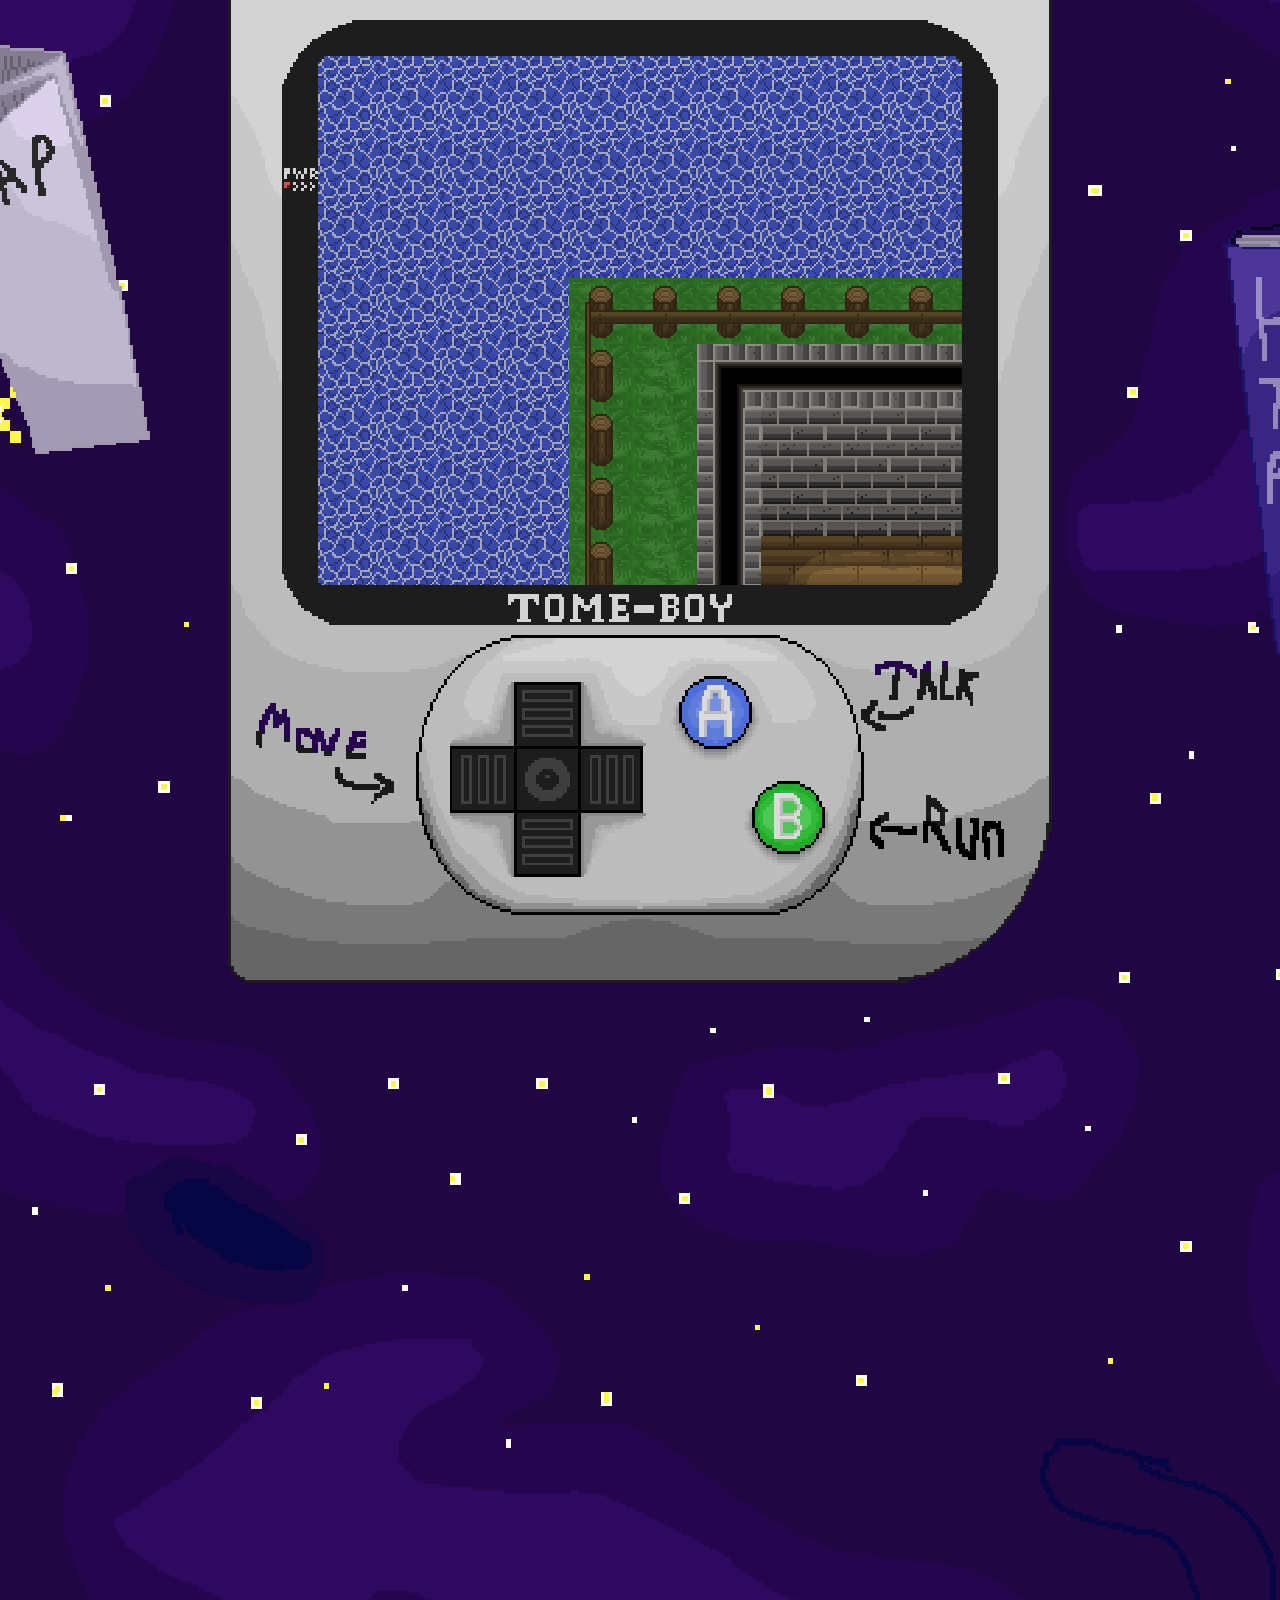
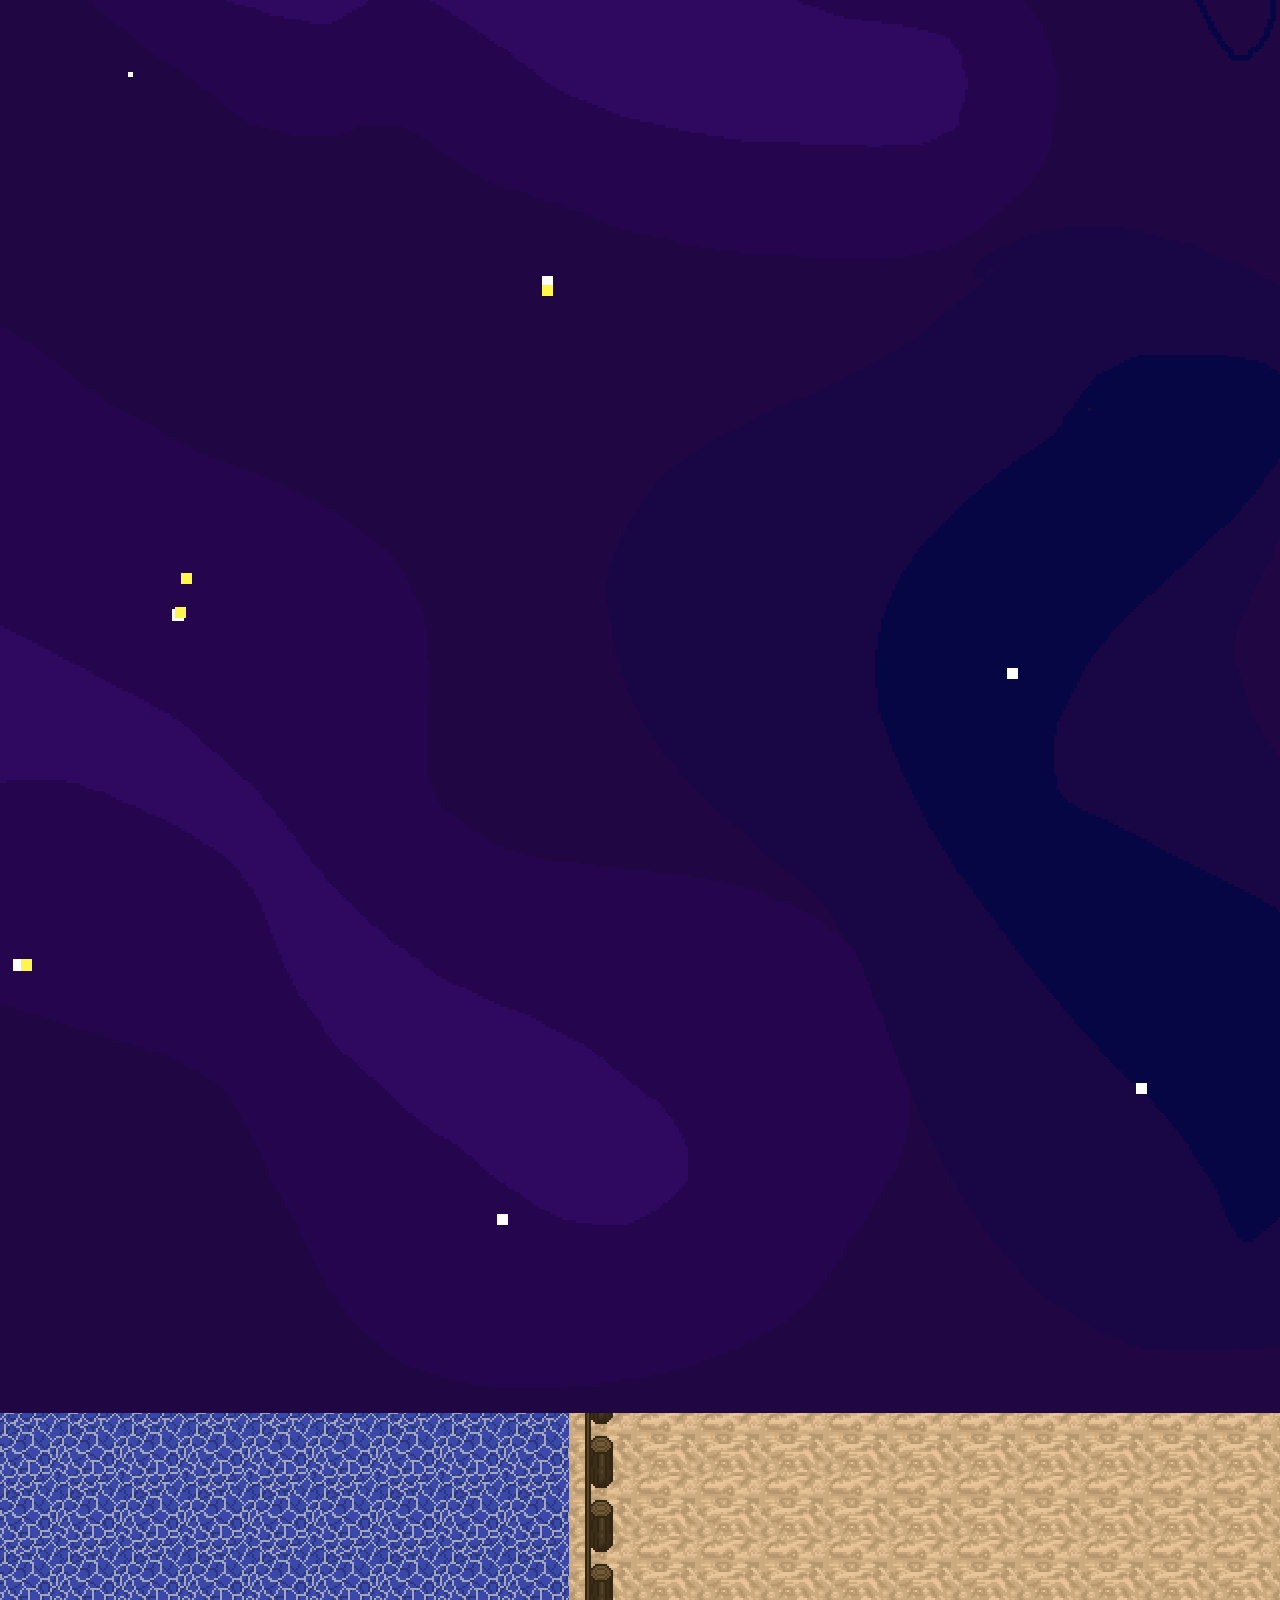
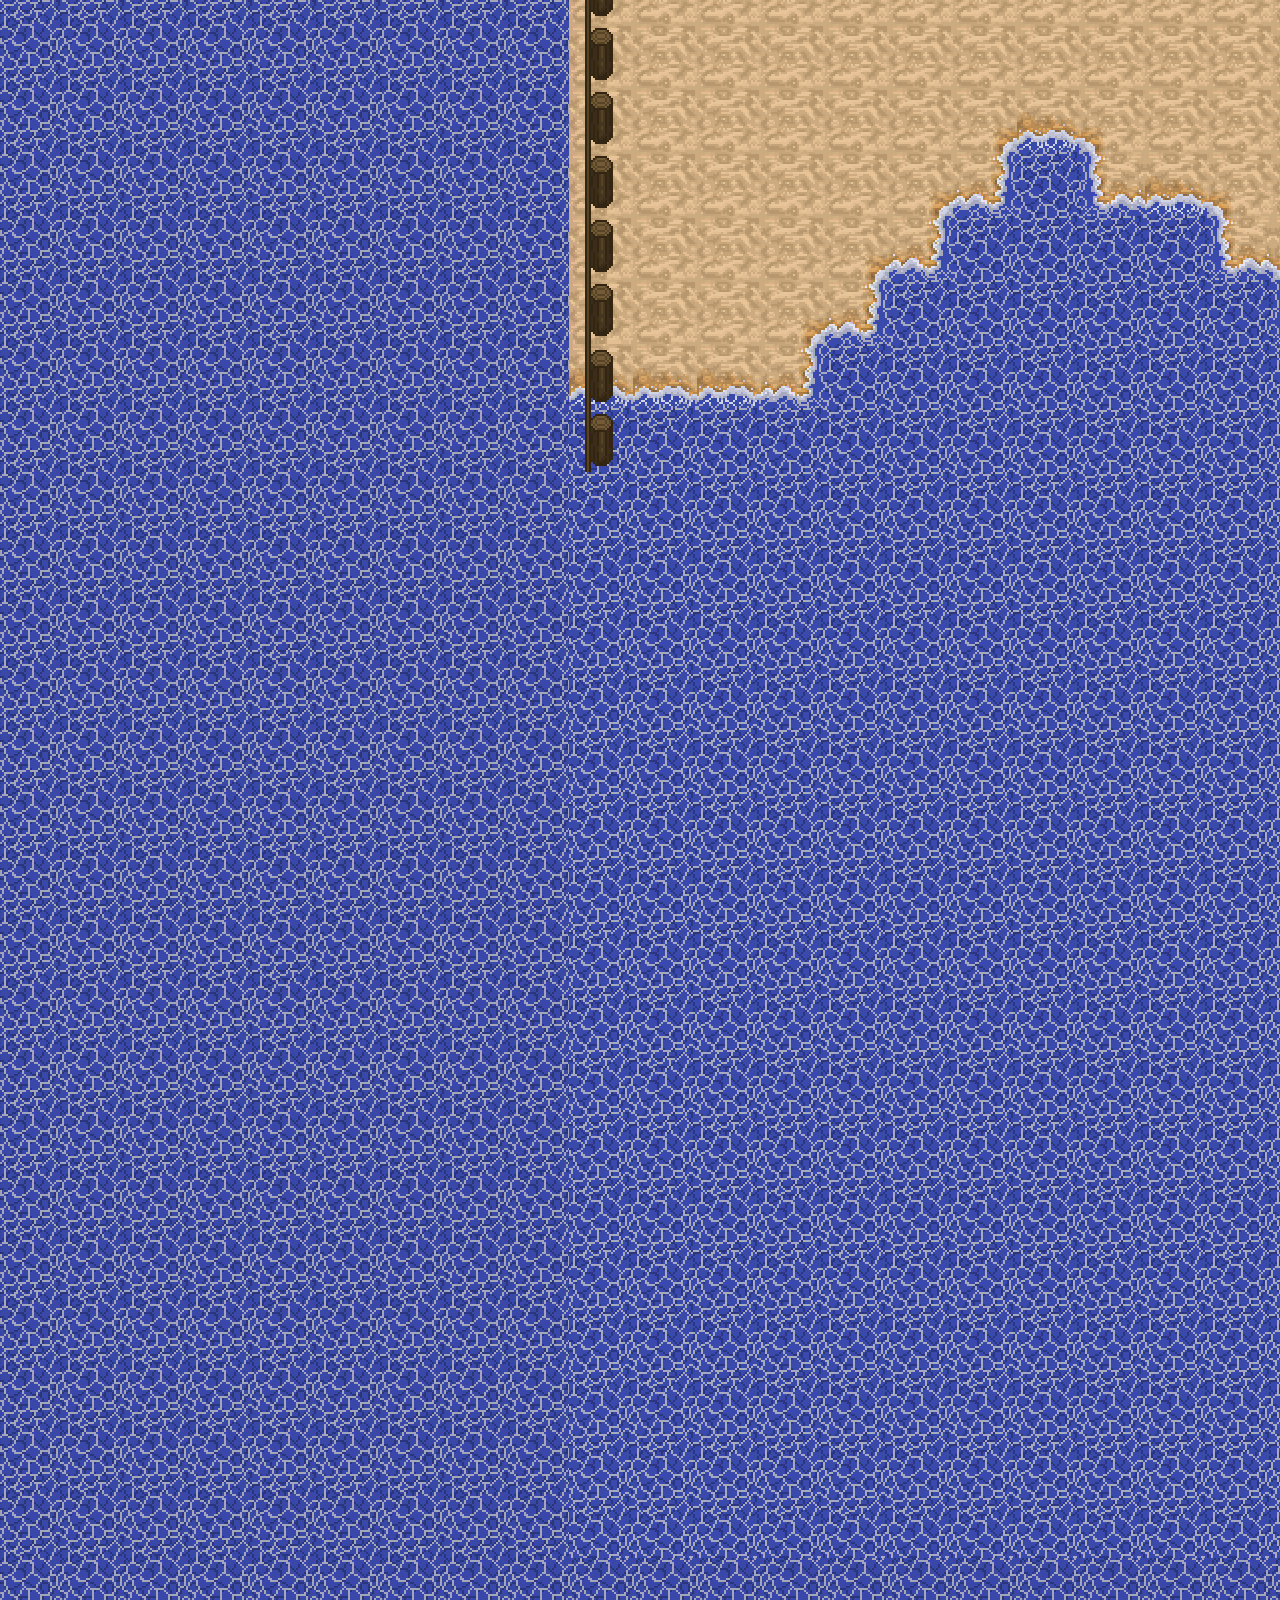
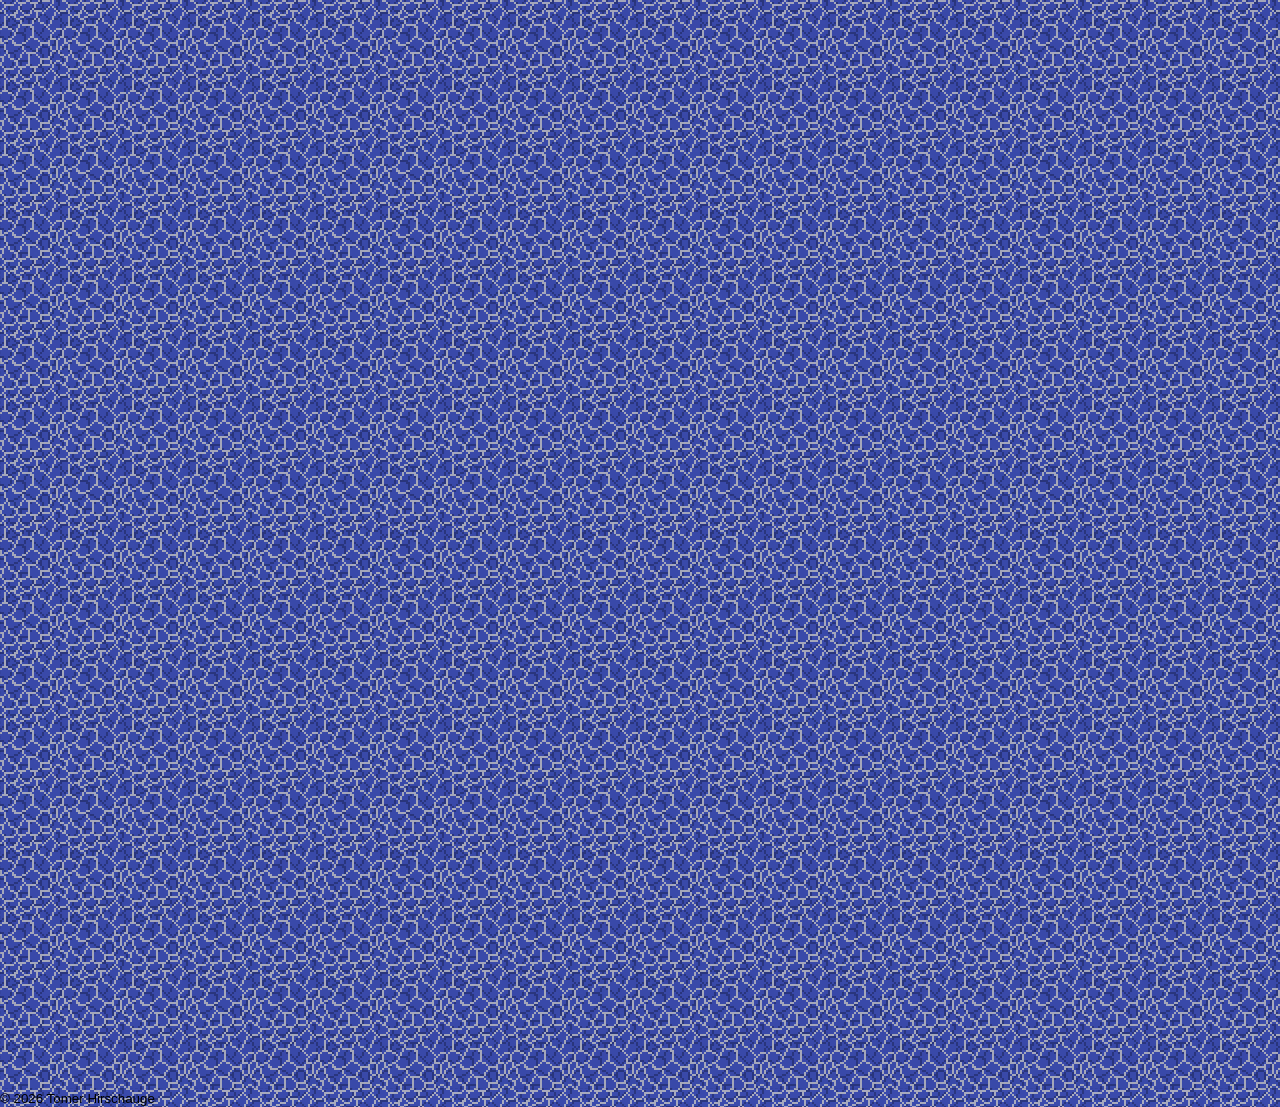
<file: index.html>
<!DOCTYPE html>
<html lang="en">
<head>
  <meta charset="UTF-8">
  <meta name="viewport" content="width=device-width, initial-scale=1.0">
  <title>Basic Website</title>

  <meta name="description" content="A short description of your page goes here.">

  <link rel="stylesheet" href="styles.css">

  <!-- Optional: paste a Google Fonts stylesheet URL here to change the dialogue font.
       Leave href empty to disable. -->
  <link id="dialogue-font-link" rel="stylesheet" href="https://fonts.googleapis.com/css2?family=Micro+5&display=swap">

  <style>
    :focus-visible { outline: 2px solid currentColor; outline-offset: 2px; }
    @media (prefers-reduced-motion: reduce) {
      *, *::before, *::after { animation-duration: 0.01ms !important; transition-duration: 0.01ms !important; }
    }
  </style>
  <script>
    (function () {
      const MOBILE_VIEWPORT_WIDTH_MAX = 850;
      if (window.innerWidth <= MOBILE_VIEWPORT_WIDTH_MAX) {
        window.location.replace('playground.html');
      }
    })();
  </script>
</head>
<body>
  <div id="zoom-root"> 

    <header>
      <h1 class="title">Tomer's Website</h1>
    </header>

    <nav aria-label="Primary">
      <ul>
        <li><a href="#" aria-current="page">Home</a></li>
      </ul>
    </nav>

    <main id="main-content">
      <div class="underline" aria-hidden="true"></div>
      <p>Your content goes here.</p>

      <div id="arena" class="arena" aria-label="Play area">

        <!--
          ================================================================
            HOW TO ADD / CONFIGURE AN NPC
          ================================================================

          Copy one of the <div class="game-square"> blocks below and change
          its data-* attributes. Every setting lives right here — you never
          need to touch script.js to add a new NPC.

          REQUIRED
          ─────────────────────────────────────────────────────────────────
          id                    Unique ID for this NPC. Keep it short.

          POSITION
          ─────────────────────────────────────────────────────────────────
          data-x                Starting left position inside the arena (px).
          data-y                Starting top  position inside the arena (px).

          SPRITES
          ─────────────────────────────────────────────────────────────────
          data-idle-1           Path to idle frame 1  (relative to index.html)
          data-idle-2           Path to idle frame 2
          data-walk-1           Path to walk frame 1
          data-walk-2           Path to walk frame 2

          MOVEMENT
          ─────────────────────────────────────────────────────────────────
          data-can-move         "true"  → NPC wanders randomly around the arena.
                                "false" → NPC stands still (use for signs,
                                          items, or fixed characters).
          data-can-clip-walls   "true"  → NPC ignores wall hitbox collision and
                                          can be placed inside blocked tiles.
                                "false" → normal wall collision behavior.

          DIALOGUE
          ─────────────────────────────────────────────────────────────────
          data-dialogue-mode    "sequence" → lines play in order, then loop.
                                "random"   → a random line is picked each time.

          data-dialogue         All dialogue lines written as ONE attribute.
                                Separate individual lines with  ||

          INTERACTION MODE
          ─────────────────────────────────────────────────────────────────
          data-interaction-type "dialogue" (default) → shows dialogue box.
                                "button"             → runs a variable action.

          BUTTON ACTION (for data-interaction-type="button")
          ─────────────────────────────────────────────────────────────────
          data-action-target    Variable path on window, e.g. isNight
                                or gameState.speedMultiplier.
          data-action-mode      "toggle" (default), "set", or "add".
          data-action-value     Value used by "set" and "add".
                                Parsed as boolean/number/JSON/string.

          BUTTON SPRITES (for data-interaction-type="button")
          ─────────────────────────────────────────────────────────────────
          data-button-off-idle1..N  Frames shown when button is OFF.
          data-button-on-idle1..N   Frames shown when button is ON.
          data-button-on-when       Optional explicit ON value match.
                                    If omitted, ON is based on the target
                                    value's truthiness.

          data-text-box-type    "try"    → uses popup panel style (playground-like).
                                any other value / missing → normal floating dialogue.

          data-night-idle1..N   (optional) night idle animation frames.
                                Example: data-night-idle1, data-night-idle2, etc.
                                Frames are read in number order.
                                Legacy fallback still supported: data-night-idle.
          data-night-dialogue   (optional) dialogue used when isNight=true.
          data-night-dialogue-mode (optional) "sequence" or "random" for night dialogue.

                                Special tokens you can use inside any line:
                                  /n
                                    → line break (new line in the dialogue box)

                                  {link:Label|URL}
                                    → a clickable hyperlink. Opens in a new tab.
                                    Example: {link:My Portfolio|https://mysite.com}

                                  {img:path/to/image.png}
                                    → places an image to the RIGHT of the text.
                                    The dialogue box grows to fit it.
                                    Tweak --dialogueImageSize in styles.css to
                                    change how large the image appears.
                                    Example: {img:Assets/preview.png}

                                  {size_change:24}
                                    → put this at the START of a dialogue line
                                    to set that line's text size in px.
                                    Example: {size_change:28} Big text line

          FULL EXAMPLE
          ─────────────────────────────────────────────────────────────────
          <div class="game-square" id="guide"
              data-x="500"  data-y="400"
              data-idle-1="Assets/GuideIdle1.png"
              data-idle-2="Assets/GuideIdle2.png"
              data-walk-1="Assets/GuideWalk1.png"
              data-walk-2="Assets/GuideWalk2.png"
              data-can-move="true"
              data-dialogue-mode="sequence"
              data-dialogue="Hello traveller! | Check out my work! {img:Assets/preview.png} | See you around! /n Come back soon.">
          </div>
          ================================================================
        -->
        <img src="Assets/Maps/Tomer'sWebsiteFinalWorld2.png" class="world-map" alt="">
        <img id="world-hitbox" src="Assets/Maps/Tomer'sWebsiteFinalHitbox.png" style="position:absolute; left:-9999px; top:-9999px; width:1px; height:1px; opacity:0; pointer-events:none;" alt="">
        
        <canvas id="hitbox-canvas" style="display:none;"></canvas>
        <div id="CoopArea"
          data-x="2170"
          data-y="2840"
          data-width="290"
          data-height="200"
          style="position:absolute; left:2170px; top:2840px; width:285px; height:192px; border:2px dashed rgba(255,255,255,0.45); background:rgba(255,255,255,0.08); pointer-events:none;"
          aria-hidden="true"></div>
        <!-- NPC 1 — Housing NPC 1 -->
        <div class="game-square" id="square1"
          data-x="1463" data-y="1228"
            data-idle-1="Assets/NPC/WebsiteNPC2Idle1.png"
            data-idle-2="Assets/NPC/WebsiteNPC2Idle2.png"
            data-walk-1="Assets/NPC/WebsiteNPC2Walk1.png"
            data-walk-2="Assets/NPC/WebsiteNPC2Walk2.png"
            data-can-move="true"
            data-dialogue-mode="sequence"
            data-dialogue="Hello — this is Square 1. || I mean this is NPC 1 || Or was it NPC 2 or 3? || I wish I had a name like that /n Ghost guy. || Maybe I should just name myself. || You know what, my name's actually the Ghost of NPC Housing! || ... || No that doesn't sound right.">
        </div>

        <!-- NPC 2 — Mini Game NPC -->
        <div class="game-square" id="square2"
          data-x="2138" data-y="520"
            data-idle-1="Assets/WebsiteNPC1Idle1.png"
            data-idle-2="Assets/WebsiteNPC1Idle2.png"
            data-walk-1="Assets/WebsiteNPC1Walk1.png"
            data-walk-2="Assets/WebsiteNPC1Walk2.png"
            data-can-move="true"
            data-dialogue-mode="sequence"
            data-dialogue="Oh, hey. Welcome to the world. || Sorry there isn't really much to do yet. || What are you looking at me like that for? || It's not like I can just make things for /n for you to do. || ... || Fine you really want something to do? || Then here you go. {link:Click here|https://www.google.com/fbx?fbx=snake_arcade} || Knock yourself out, It's not like /n your gonna beat my score of 3 anyway.">
        </div>

        <!-- NPC 3 — Beach NPC with stolen images-->
        <div class="game-square" id="square3"
          data-x="3970" data-y="2790"
            data-idle-1="Assets/NPC/WebsiteNPC3Idle1.png"
            data-idle-2="Assets/NPC/WebsiteNPC3Idle2.png"
            data-walk-1="Assets/NPC/WebsiteNPC3Walk1.png"
            data-walk-2="Assets/NPC/WebsiteNPC3Walk2.png"
            data-can-move="true"
            data-dialogue-mode="sequence"
            data-dialogue="Hey look at this weird image I found in the files. {img:Assets/ButtonLayout.png|120} || Weird, right? || Oh and I found another one... /n just let me grab it... || Look at that I wonder what it is. {img:Assets/Mobile/MobileNPCIdle1.png|120}|| Anyway that's all I got. /n Now scram.">
        </div>

        <!-- NPC 4 — Screaming NPC -->
        <div class="game-square" id="square4"
          data-x="940" data-y="1282"
            data-idle-1="Assets/WebsiteNPC1Idle1.png"
            data-idle-2="Assets/WebsiteNPC1Idle2.png"
            data-walk-1="Assets/WebsiteNPC1Walk1.png"
            data-walk-2="Assets/WebsiteNPC1Walk2.png"
            data-can-move="true"
            data-dialogue-mode="random"
            data-dialogue="{size_change:40}AAAAAAAAAAAGHHHHHHHHH!!!!!! || {size_change:50}AAAAAAAAAAAAHHHHHHH!!!!!!!/n!!!!!!!! || Aaaah. || {size_change:40}AAAAAAAAAAAAAAAAHHHHHHHHHHH!!!!!!!!!!!!!!!! || {size_change:10}I think theres a secret in the west /n building.">
        </div>

        <!-- NPC 5 — Website Guide -->
        <div class="game-square" id="square6"
          data-x="2820" data-y="1890"
            data-idle-1="Assets/WebsiteNPC1Idle1.png"
            data-idle-2="Assets/WebsiteNPC1Idle2.png"
            data-walk-1="Assets/WebsiteNPC1Walk1.png"
            data-walk-2="Assets/WebsiteNPC1Walk2.png"
            data-can-move="false"
            data-dialogue-mode="sequence"
            data-dialogue="{size_change:40}Hello website user, /n I am the guide. || This website has been designed to showcase /n various design works. || If you go down you can exit my /n house and explore the world. || Oh, you want directions? || Well to the west is the ominous unused building, /n east has the project halls were all /n past projects live, /n South has the beach, and /n North has nothing. || Oh also while your out, would you mind gathering my chickens. /n They seem to have broken free. || Just dragging them to their pen should do. ||Ok, see ya."
            data-conditional-dialogue-1="ChickensInCoop >= 5 && ChickensInCoop <= 10 && !ChickenQuestCompleted| Hey good job collecting those chickens.|| You already gotten {ChickensInCoop} of them. /n You've only got a couple more || Oh, you want directions? || Well to the west is the ominous unused building, /n east has the project halls were all /n past projects live, /n South has the beach, and /n North has nothing."
            data-conditional-dialogue-2="ChickensInCoop >= 10 && ChickensInCoop <= 15 && !ChickenQuestCompleted| Wow! /n You're almost their! || You've already got {ChickensInCoop} out of 15 chickens!. /n Keep it up! || Oh, you want directions? || Well to the west is the ominous unused building, /n east has the project halls were all /n past projects live, /n South has the beach, and /n North has nothing."
            data-conditional-dialogue-3="ChickensInCoop == 15 && ChickenQuestCompleted| You did it!/n You collected all the chickens! || Thank god, I was worried they were going to eat my seeds. || Oh right the reward... /n /n uhm... || I know! /n [Guide gave player Chicken Shaped Trophy] || There you go, /n you've officially beaten the main quest! || Oh you want to see the trophy? /n uhhhh... /n you already are seeing it. /n It's just... || Small. || Okay Bye! || [You'll be able to get a real award later in development]"
            >
          </div>
        <!-- NPC 6 — The Mobile Chicken -->
        <div class="game-square" id="square7"
          data-x="3920" data-y="3390"
            data-size="50, 50"
            data-idle-1="Assets/Mobile/MobileChicken.png"
            data-idle-2="Assets/Mobile/MobileChicken.png"
            data-walk-1="Assets/Mobile/MobileChicken.png"
            data-walk-2="Assets/Mobile/MobileChicken.png"
            data-night-idle1="Assets/Mobile/MobileChicken.png"
            data-night-dialogue="Bawk... || ZzZzZzZzzZz"
            data-can-move="true"
            data-dialogue-mode="sequence"
            data-dialogue="{size_change:40}BAAAKAAWWW!!!!! || I Don't Think I'm Meant /n To Be Here || Im Scared || Please Just Take Me Back to the Mobile Version || I feel out of place || Bakaw... ||BAAAAWWWWWKKKKKKK!!!!!!! /n chirp chirp /n BAAAAAAAAKKKKKKAAAAAAAWWWWWW!!!!!!!">
        </div>

        <!-- NPC 7 — Ghost of Project Past -->
        <div class="game-square" id="square8"
          data-x="4529" data-y="1817"
          data-idle-1="Assets/NPC/WebsiteGhostIdle1.png"
          data-idle-2="Assets/NPC/WebsiteGhostIdle2.png"
          data-walk-1="Assets/NPC/WebsiteGhostWalk1.png"
          data-walk-2="Assets/NPC/WebsiteGhostWalk2.png"
          data-can-move="true"
          data-dialogue-mode="sequence"
          data-dialogue="{size_change:38}It is I, the ghost of /n Projects Past! ||{size_change:40} Welcome to my halls! || {size_change:30}Do you want to see some past projects? || {size_change:40}Well Here You Go! || Look around my halls to find avatars and /n infromative books on every past Project /n documented by me!|| And that is all for now! || Yes that is it. /n There isn't really many past projects which are /n published online, but there will be! || I hope, I mean I built this massive hall /n for something to be in it. || Anyways, the Ghost of Projects Past /n Must away! || Farewell, Website User!!! || ... || Pretend I just disappeared!">
      </div>
      <!-- NPC 8 — Horse Empire Avatar -->
       <div class="game-square" id="square9"
         data-x="4180" data-y="1790"
          data-idle-1="Assets/NPC/HorseEmpire/WebsiteNPCHorseIdle1.png"
          data-idle-2="Assets/NPC/HorseEmpire/WebsiteNPCHorseIdle2.png"
          data-walk-1="Assets/NPC/HorseEmpire/WebsiteNPCHorseWalk1.png"
          data-walk-2="Assets/NPC/HorseEmpire/WebsiteNPCHorseWalk2.png"
          data-can-move="true"
          data-dialogue-mode="sequence"
          data-dialogue="Wait, don't shoot I've got my ID! || Oh, your not horse security || Sorry, i'm just getting ready to enter the Horse Empire track. || Where is the Horse Empire track? || Well it's right {link:Here|https://groganisntreal.itch.io/horse-empire}. /n It's the 77th most prestigous /n horse race track with a very strict /n entry policy. Which makes sense after /n all the alien invasions, genetic horse mutations, and /n Gateways to Hell. {img:Assets/NPC/HorseEmpire/HorseEmpirePreview.png|240} || What do you mean I'm Mutated? /n My tongue? || I'll let you know I have a very normal /n Horse Tongue, that isn't mutated at all. || ... || Please don't tell anyone. || {link:Horse Empire, Available Now |https://groganisntreal.itch.io/horse-empire} {img:Assets/NPC/HorseEmpire/HorseEmpirePreview.png|240}">
      </div>
      <!-- NPC 9 — Horse Empire Podium Book -->
       <div class="game-square" id="square10"
         data-x="4363" data-y="1684"
          data-idle-1="Assets/NPC/HorseEmpire/WebsiteNPCPodiumBook.png"
          data-idle-2="Assets/NPC/HorseEmpire/WebsiteNPCPodiumBook.png"
          data-walk-1="Assets/NPC/HorseEmpire/WebsiteNPCPodiumBook.png"
          data-walk-2="Assets/NPC/HorseEmpire/WebsiteNPCPodiumBook.png"
          data-can-move="false"
          data-text-box-type="try"
          data-dialogue-mode="sequence"
          data-dialogue="-= Horse Empire =- /n A game created by a group of VUW students /n in Game203. /n Was submitted to Mini 205 : Horse, /n where it placed 77th overall. || Tomer's contribution to the game /n was limited to the programming which /n was rather difficult due to being made /n within the first week of using Godot. || The Game was made in just /n three days. /n /n [The Rest of the Text is Irrelevant] {link:Horse Empire, Available Now |https://groganisntreal.itch.io/horse-empire} {img:Assets/NPC/HorseEmpire/HorseEmpirePreview.png|320}">
      </div>
      <!-- NPC 10 — Burger Wallpaper Avatar -->
      <div class="game-square" id="square11"
          data-x="4717" data-y="1896"
          data-idle-1="Assets/NPC/HorseEmpire/WebsiteNPCHorseIdle1.png"
          data-idle-2="Assets/NPC/HorseEmpire/WebsiteNPCHorseIdle2.png"
          data-walk-1="Assets/NPC/HorseEmpire/WebsiteNPCHorseWalk1.png"
          data-walk-2="Assets/NPC/HorseEmpire/WebsiteNPCHorseWalk2.png"
          data-can-move="true"
          data-dialogue-mode="sequence"
          data-dialogue="Hey, it's me Burger Steve. || I've got tall burgers, vegan burgers, unstable burgers. || Click {link:Here |https://25-dsdn142.github.io/parametric-patterns-Tomer2007/} to view some of the burgers I sell. || I'm Burger Steve.">
      </div>
      <!-- NPC 11 — Burger Wallpaper Podium Book -->
      <div class="game-square" id="square12"
          data-x="4550" data-y="1684"
          data-idle-1="Assets/NPC/HorseEmpire/WebsiteNPCPodiumBook.png"
          data-idle-2="Assets/NPC/HorseEmpire/WebsiteNPCPodiumBook.png"
          data-walk-1="Assets/NPC/HorseEmpire/WebsiteNPCPodiumBook.png"
          data-walk-2="Assets/NPC/HorseEmpire/WebsiteNPCPodiumBook.png"
          data-can-move="false"
          data-text-box-type="try"
          data-dialogue-mode="sequence"
          data-dialogue="-= Burger Wallpaper =- /n A wallpaper made in 2025 for a /n University Course. /n It uses randomly generated variables to make /n a pattern of unique burgers. /n In the code it even has different burger /n modes and settings. || Unfortunately, there isn't any buttons on / the site to change the burger generator. /n So all you can do is refresh the page /n for a new burger pattern. || Click {link:Here |https://25-dsdn142.github.io/parametric-patterns-Tomer2007/} to view the wallpaper. || 'I'm Burger Steve.'">
      </div>
      <!-- NPC 12 — Puppet Fighterz Podium Book -->
      <div class="game-square" id="square13"
          data-x="4550" data-y="1384"
          data-idle-1="Assets/NPC/HorseEmpire/WebsiteNPCPodiumBook.png"
          data-idle-2="Assets/NPC/HorseEmpire/WebsiteNPCPodiumBook.png"
          data-walk-1="Assets/NPC/HorseEmpire/WebsiteNPCPodiumBook.png"
          data-walk-2="Assets/NPC/HorseEmpire/WebsiteNPCPodiumBook.png"
          data-can-move="false"
          data-text-box-type="try"
          data-dialogue-mode="sequence"
          data-dialogue="-=-= Puppet Fighterz =-=- /n Is a browser based fighting game /n which uses the webcam to make a fighting game. || By holding your hand infront of the camera /n It will create a Puppet. /n These puppets will be created for each hand. /n Originally they were just meant to be little /n controlable puppets, but they got mad at each other /n and now fight endlessly. || The game includes features like blocking /n (Punching the opponents hand, or /n lowering arms for a block) /n Punching (Punching opponents in the head to /n deal damage) /n and launching Spirit Balls /n (By tapping you pinky and thumb /n together you can start charging a spirit ball, /n releasing it shoots the ball directly at /n the opponents face, where it can /n be blocked by punching). || The game was made for a uni assignment, /n so is no longer being supported, /n despite being in a quite buggy state. || Test it out {link:Here |https://25-dsdn142.github.io/react-Tomer2007/}. [Link currently not working :[ ]">
      </div>

    <!-- NPC 13 — ABOUT ME button -->
      <div class="game-square" id="square14"
        data-x="2570" data-y="1990"
            data-size="140, 80"
            data-idle-1="Assets/WebsiteAboutButton.png"
            data-idle-2="Assets/WebsiteAboutButton.png"
            data-walk-1="Assets/WebsiteAboutButton.png"
            data-walk-2="Assets/WebsiteAboutButton.png"
            data-can-move="false"
            data-text-box-type="try"
            data-dialogue-mode="sequence"
            data-dialogue="{size_change:80}ABOUT ME|| {size_change:40}I am a second year game design student at VUW. Having spent many years doing game design and learning a variety of engines and coding languages. || {size_change:40}As for professional experience I'm yet to get any, other than my experience in my degree. However, I am eagerly seeking an internship job at one of the Game Development studios in Wellington. || {size_change:40}You can check out past design projects in the HALL OF PROJECTS PAST to the east of this house. || Also I think you should really help with those chickens.">
        </div>
        <!-- NPC 14 — CONTACT button -->
        <div class="game-square" id="square15"
          data-x="3040" data-y="1990"
            data-size="160, 80"
            data-idle-1="Assets/WebsiteContactButton.png"
            data-idle-2="Assets/WebsiteContactButton.png"
            data-walk-1="Assets/WebsiteContactButton.png"
            data-walk-2="Assets/WebsiteContactButton.png"
            data-can-move="false"
            data-text-box-type="try"
            data-dialogue-mode="sequence"
            data-dialogue="{size_change:80}CONTACTS|| {size_change:40}Email: thirschauge@gmail.com /n Phone: [Redacted] /n Address: [Redacted] /n IP: 20 /n Itch.io Account: Tomer2007 /n Tomer: Tomer">
        </div>
         <!-- NPC 15 — NEWS button -->
        <div class="game-square" id="square17"
          data-x="2785" data-y="2140"
            data-size="150, 80" 
            data-idle-1="Assets/WebsiteNewsButton.png"
            data-idle-2="Assets/WebsiteNewsButton.png"
            data-walk-1="Assets/WebsiteNewsButton.png"
            data-walk-2="Assets/WebsiteNewsButton.png"
            data-can-move="false"
            data-text-box-type="try"
            data-dialogue-mode="sequence"
            data-dialogue="{size_change:80}NEWSLETTER|| {size_change:40} March 2026: I made a website to show what I'm working on.">
        </div>

         <!-- NPC 16 — LIGHT MODE SWITCH -->
          <div class="game-square" id="square16"
            data-x="3300" data-y="1950"
            data-idle-1="Assets/WebsiteLightModeSwitch.png"
            data-idle-2="Assets/WebsiteLightModeSwitch.png"
            data-walk-1="Assets/WebsiteLightModeSwitch.png"
            data-walk-2="Assets/WebsiteLightModeSwitch.png"
            data-can-move="false"
            data-interaction-type="button"
            data-action-target="isNight"
            data-action-mode="toggle"
            data-button-off-idle1="Assets/Nighttime/WebsiteLightModeSwitch.png"
            data-button-on-idle1="Assets/Nighttime/WebsiteDarkModeSwitch.png">
          </div>
           <!-- NPC 17 — MOVEMENT REDUCTION SWITCH -->
          <div class="game-square" id="square18"
            data-x="3400" data-y="1890"
            data-size="152, 152" 
            data-idle-1="Assets/WebsiteLightModeSwitch.png"
            data-idle-2="Assets/WebsiteLightModeSwitch.png"
            data-walk-1="Assets/WebsiteLightModeSwitch.png"
            data-walk-2="Assets/WebsiteLightModeSwitch.png"
            data-can-move="false"
            data-interaction-type="button"
            data-action-target="MovementReduction"
            data-action-mode="toggle"
            data-button-off-idle1="Assets/WebsiteMoveReducedFalse.png"
            data-button-on-idle1="Assets/WebsiteMoveReducedTrue.png">
          </div>
           <!-- NPC 18 — MUSIC PAUSE button -->
          <div class="game-square" id="square19"
            data-x="2200" data-y="2070"
            data-size="80, 80" 
            data-idle-1="Assets/WebsiteLightModeSwitch.png"
            data-idle-2="Assets/WebsiteLightModeSwitch.png"
            data-walk-1="Assets/WebsiteLightModeSwitch.png"
            data-walk-2="Assets/WebsiteLightModeSwitch.png"
            data-can-move="false"
            data-interaction-type="button"
            data-action-target="musicPaused"
            data-action-mode="toggle"
            data-button-off-idle1="Assets/Music/WebsiteMusicPause.png"
            data-button-on-idle1="Assets/Music/WebsiteMusicPlay.png">
          </div>
           <!-- NPC 19 — MUSIC SKIP button -->
          <div class="game-square" id="square20"
            data-x="2300" data-y="2070"
            data-size="80, 80" 
            data-idle-1="Assets/WebsiteLightModeSwitch.png"
            data-idle-2="Assets/WebsiteLightModeSwitch.png"
            data-walk-1="Assets/WebsiteLightModeSwitch.png"
            data-walk-2="Assets/WebsiteLightModeSwitch.png"
            data-can-move="false"
            data-interaction-type="button"
            data-action-target="musicSkipRequested"
            data-action-mode="toggle"
            data-button-off-idle1="Assets/Music/WebsiteMusicSkip.png"
            data-button-on-idle1="Assets/Music/WebsiteMusicSkip.png">
          </div>
           <!-- NPC 20 — JUKEBOX -->
          <div class="game-square" id="square21"
          data-size="100,100"
          data-x="2250" data-y="1930"
          data-idle-1="Assets/Music/WebsiteJukeboxOn1.png"
          data-idle-2="Assets/Music/WebsiteJukeboxOn2.png"
          data-can-move="false"
          data-interaction-type="button"
          data-action-target="musicPaused"
          data-action-mode="toggle"
          data-button-off-idle1="Assets/Music/WebsiteJukeboxOn1.png"
          data-button-off-idle2="Assets/Music/WebsiteJukeboxOn2.png"
          data-button-on-idle1="Assets/Music/WebsiteJukeboxOff.png">
        </div>
         <!-- NPC 21 — Painting 1 -->
        <div class="game-square" id="square22"
          data-x="3650" data-y="206"
          data-size="110, 110"
          data-idle-1="Assets/Mobile/MobileGhost1.png"
          data-idle-2="Assets/Mobile/MobileGhost1.png"
          data-walk-1="Assets/NPC/HorseEmpire/WebsiteNPCHorseWalk1.png"
          data-walk-2="Assets/NPC/HorseEmpire/WebsiteNPCHorseWalk2.png"
          data-can-move="false"
          data-can-clip-walls="true"
          data-dialogue-mode="sequence"
          data-dialogue="- Low Bit Ghost : 2026">
      </div>
      <!-- NPC 22 — Painting 2 -->
       <div class="game-square" id="square23"
          data-x="3910" data-y="190"
          data-size="100, 100"
          data-idle-1="Assets/Maps/Tomer'sWebsiteTempWorld2.png"
          data-idle-2="Assets/Maps/Tomer'sWebsiteTempWorld2.png"
          data-walk-1="Assets/NPC/HorseEmpire/WebsiteNPCHorseWalk1.png"
          data-walk-2="Assets/NPC/HorseEmpire/WebsiteNPCHorseWalk2.png"
          data-can-move="false"
          data-can-clip-walls="true"
          data-dialogue-mode="sequence"
          data-dialogue="- Old Website Map : 2026">
      </div>

      <div class="game-square" id="square24"
          data-x="3620" data-y="320"
          data-size="80, 80"
          data-idle-1="Assets/NPC/PetMush.png"
          data-idle-2="Assets/NPC/PetMush.png"
          data-walk-1="Assets/NPC/PetMush.png"
          data-walk-2="Assets/NPC/PetMush.png"
          data-can-move="false"
          data-can-clip-walls="true"
          data-dialogue-mode="sequence"
          data-dialogue="Hello || My name's Mushy. || I'm here to look at some cool artwork, /n though it seems pretty empty. || Oh, if you want I can tell you where you /n can find someone who has tonnes of art. || Yay! If you go to {link:this Studio |https://tomer2007.github.io/Tomer2007-Familiar-MDDN242/} {img:Assets/NPC/FamiliarTextArt-Neutral.png|120} /n you should be able to find an artist! || He could do with some training though.">
      </div>

      <div class="game-square" id="square25"
          data-x="2520" data-y="1990"
          data-idle-1="Assets\NPC\HorseEmpire\recorderIdle.png"
          data-idle-2="Assets\NPC\HorseEmpire\recorderIdle2.png"
          data-walk-1="Assets\NPC\HorseEmpire\recorderMove.png"
          data-walk-2="Assets\NPC\HorseEmpire\recorderMove2.png"
          data-can-move="true"
          data-dialogue-mode="sequence"
          data-dialogue="Beep! Beep! Beeeep! || Oh hey I didn't see you there. || Wait why do you look like me? || But... without a hat. || I guess that makes you my clone then, /n because I have a hat and you don't. || Wait you think I'm the clone? /n No. That's impossible. || Okay how about this, /n we'll sing to see who's the original. || Let's see what you've got! /n Click {link:Here |https://tomer2007.github.io/MidiMashup/} to test your skills! || If you can beat my score of 250, I might even give you my hat!">
      </div>

        <!-- Player sprite — do not remove -->
        <img id="player" class="player-sprite" src="Assets/Tomer'sWebsitePlayerIdle1.png" alt="Player sprite">
      </div>
  </div>
    <!-- TomeBoy background frame — sits behind the button controls -->
  <div id="tomeboy-frame" class="tomeboy-frame" aria-hidden="true">
   <img src="Assets/TomeBoyFinalAnim1.png" class="tomeboy-sprite" data-anim-frame-1="Assets/TomeBoyFinalAnim1.png" data-anim-frame-2="Assets/TomeBoyFinalAnim2.png" alt="">
   </div>
   <button id="MapArea" class="map-area" type="button" aria-label="Open map"></button>
  <button id="GuideArea" class="guide-area" type="button" aria-label="Open guide book"></button>
  
    <!-- On-screen controls — sprite image with invisible hit areas overlaid -->
  <div id="button-controls" class="button-controls" aria-label="On-screen controls">
    <div class="controller-wrap">
      <img src="Assets/WebsiteGameBoyButton.png" class="controller-sprite" alt="Controller" draggable="false">
      <button type="button" id="upBtn"    class="ctrl-hit dpad-hit up"    aria-label="Move up"></button>
      <button type="button" id="leftBtn"  class="ctrl-hit dpad-hit left"  aria-label="Move left"></button>
      <button type="button" id="rightBtn" class="ctrl-hit dpad-hit right" aria-label="Move right"></button>
      <button type="button" id="downBtn"  class="ctrl-hit dpad-hit down"  aria-label="Move down"></button>
      <button type="button" id="actionBtn" class="ctrl-hit action-hit a-btn" aria-label="Action"></button>
      <button type="button" id="sprintBtn" class="ctrl-hit action-hit b-btn" aria-pressed="false" aria-label="Sprint"></button>
    </div>
  </div>


   
    </div>

  </main>

  <footer>
    <small>&copy; <span id="year"></span> Tomer Hirschauge</small>
  </footer>

  <script>
    if ('scrollRestoration' in history) history.scrollRestoration = 'manual';
    document.getElementById('year').textContent = new Date().getFullYear();
  </script>
  <script src="script.js"></script>
</body>
</html>
</file>
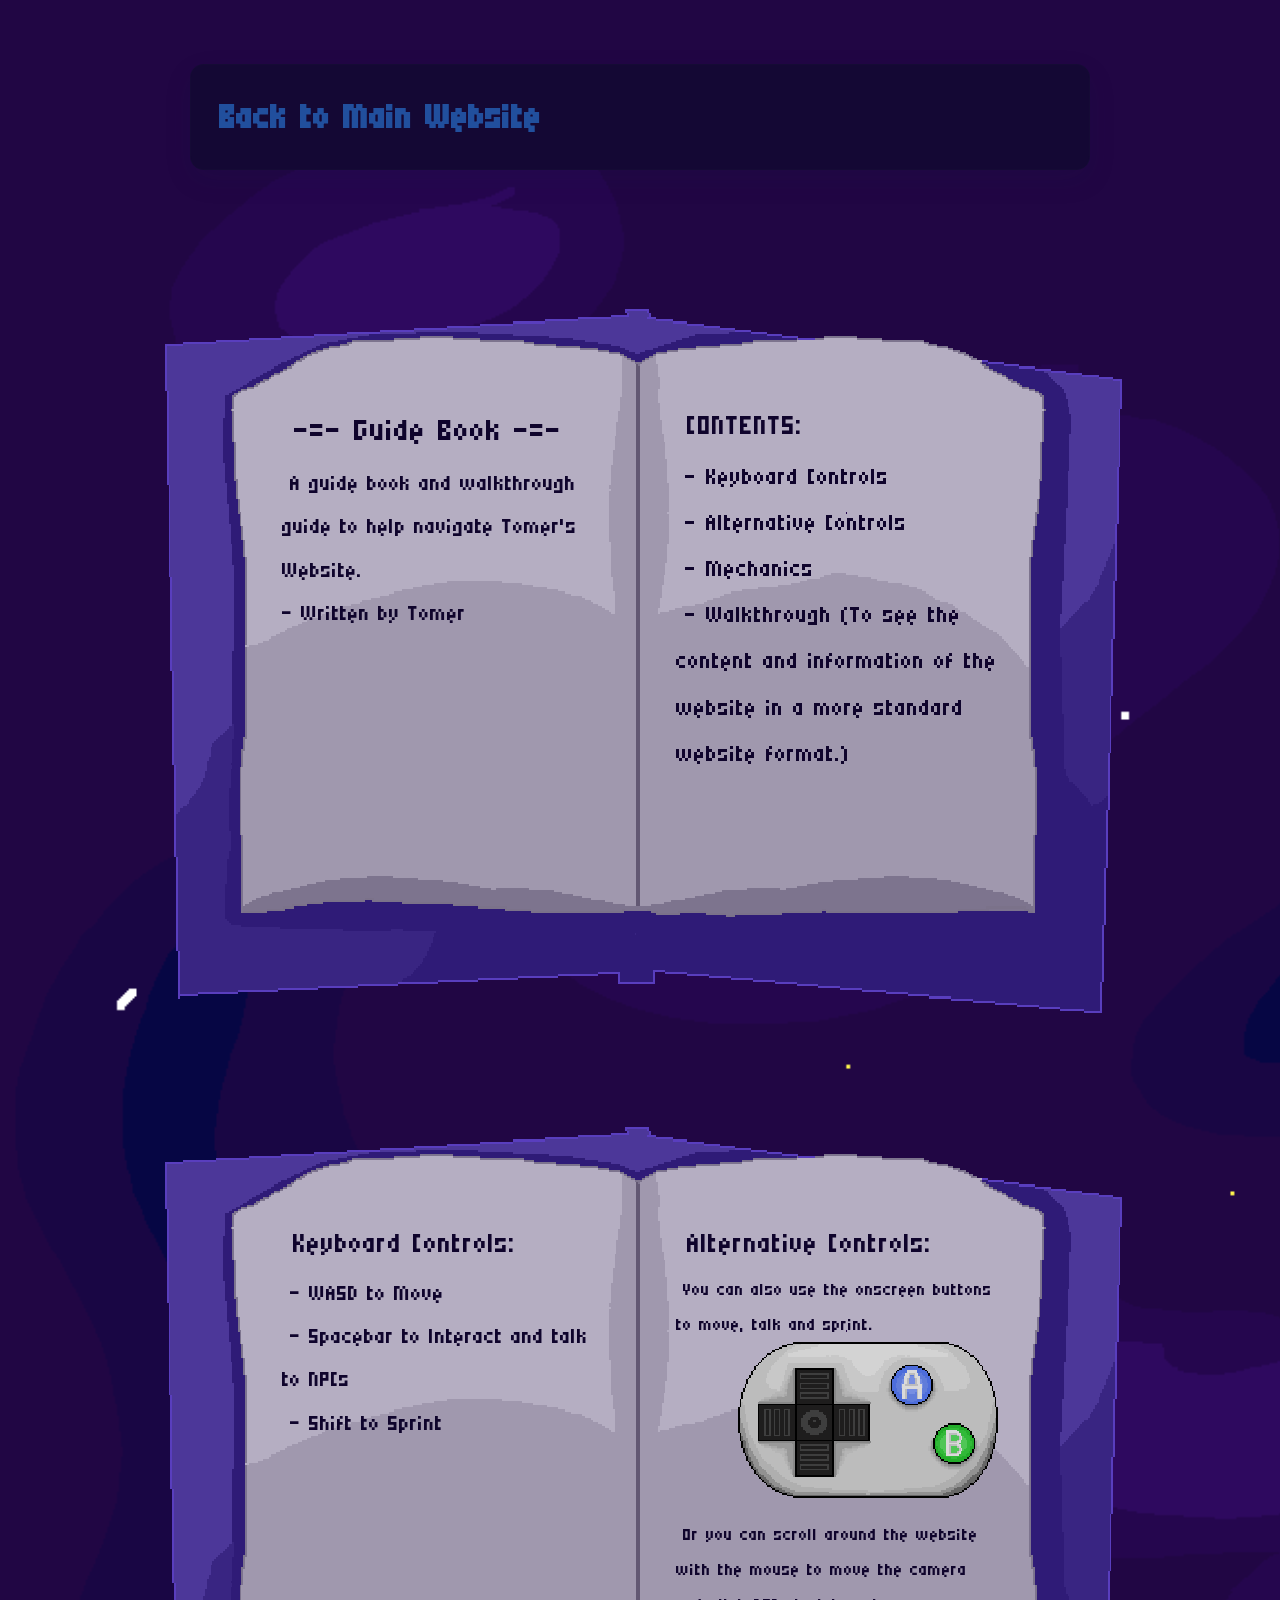
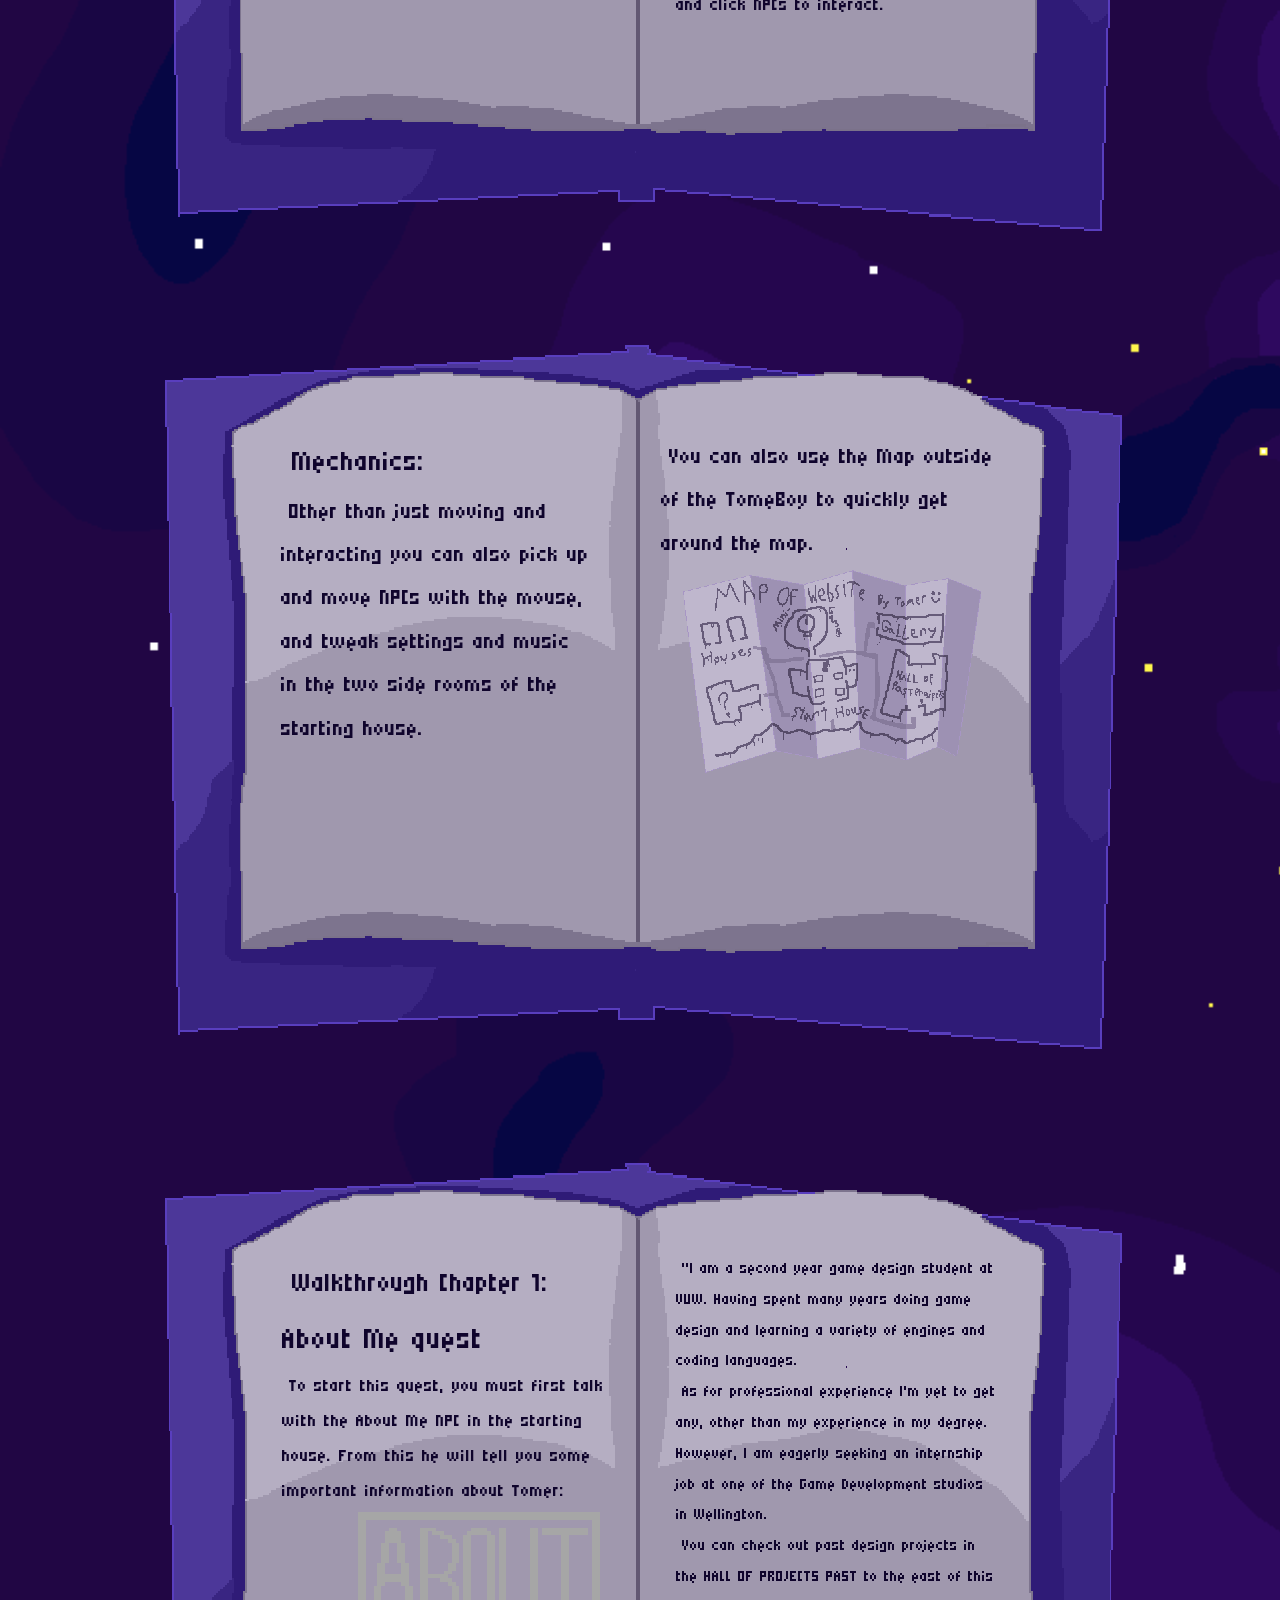
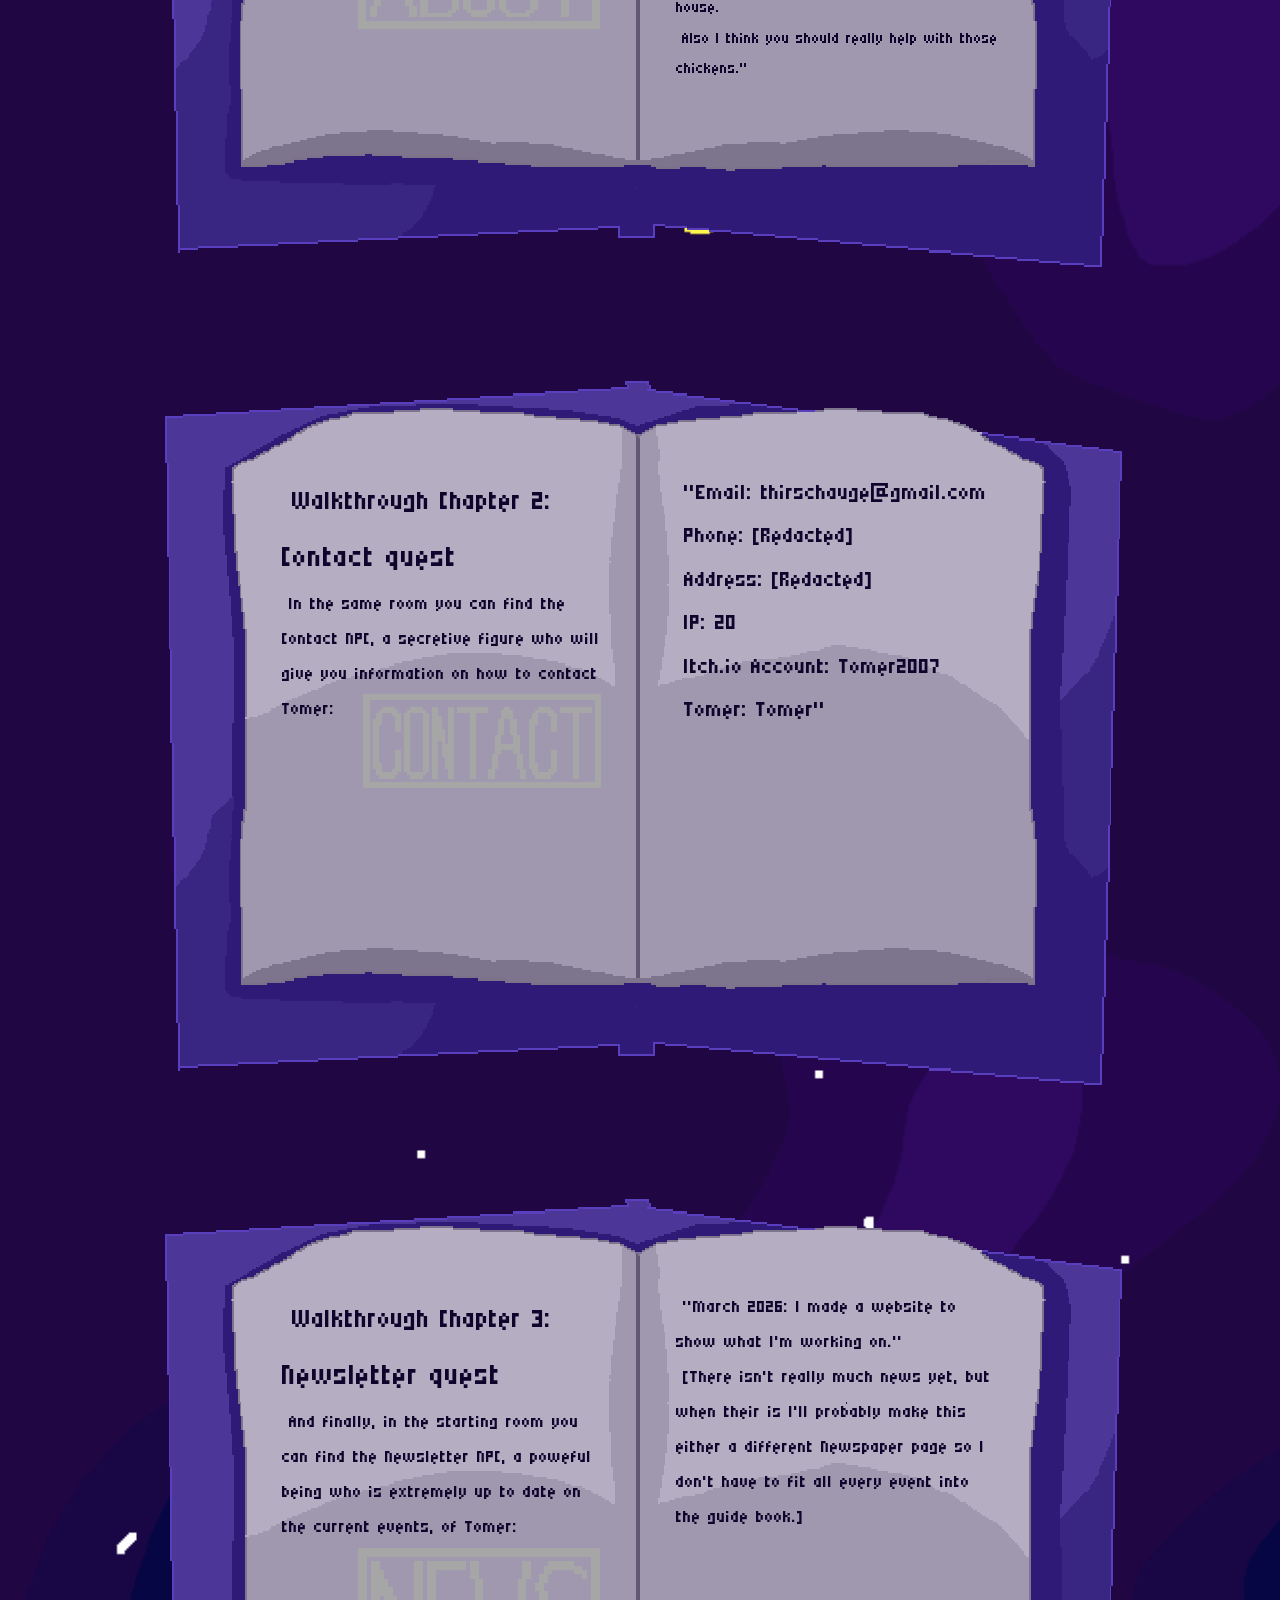
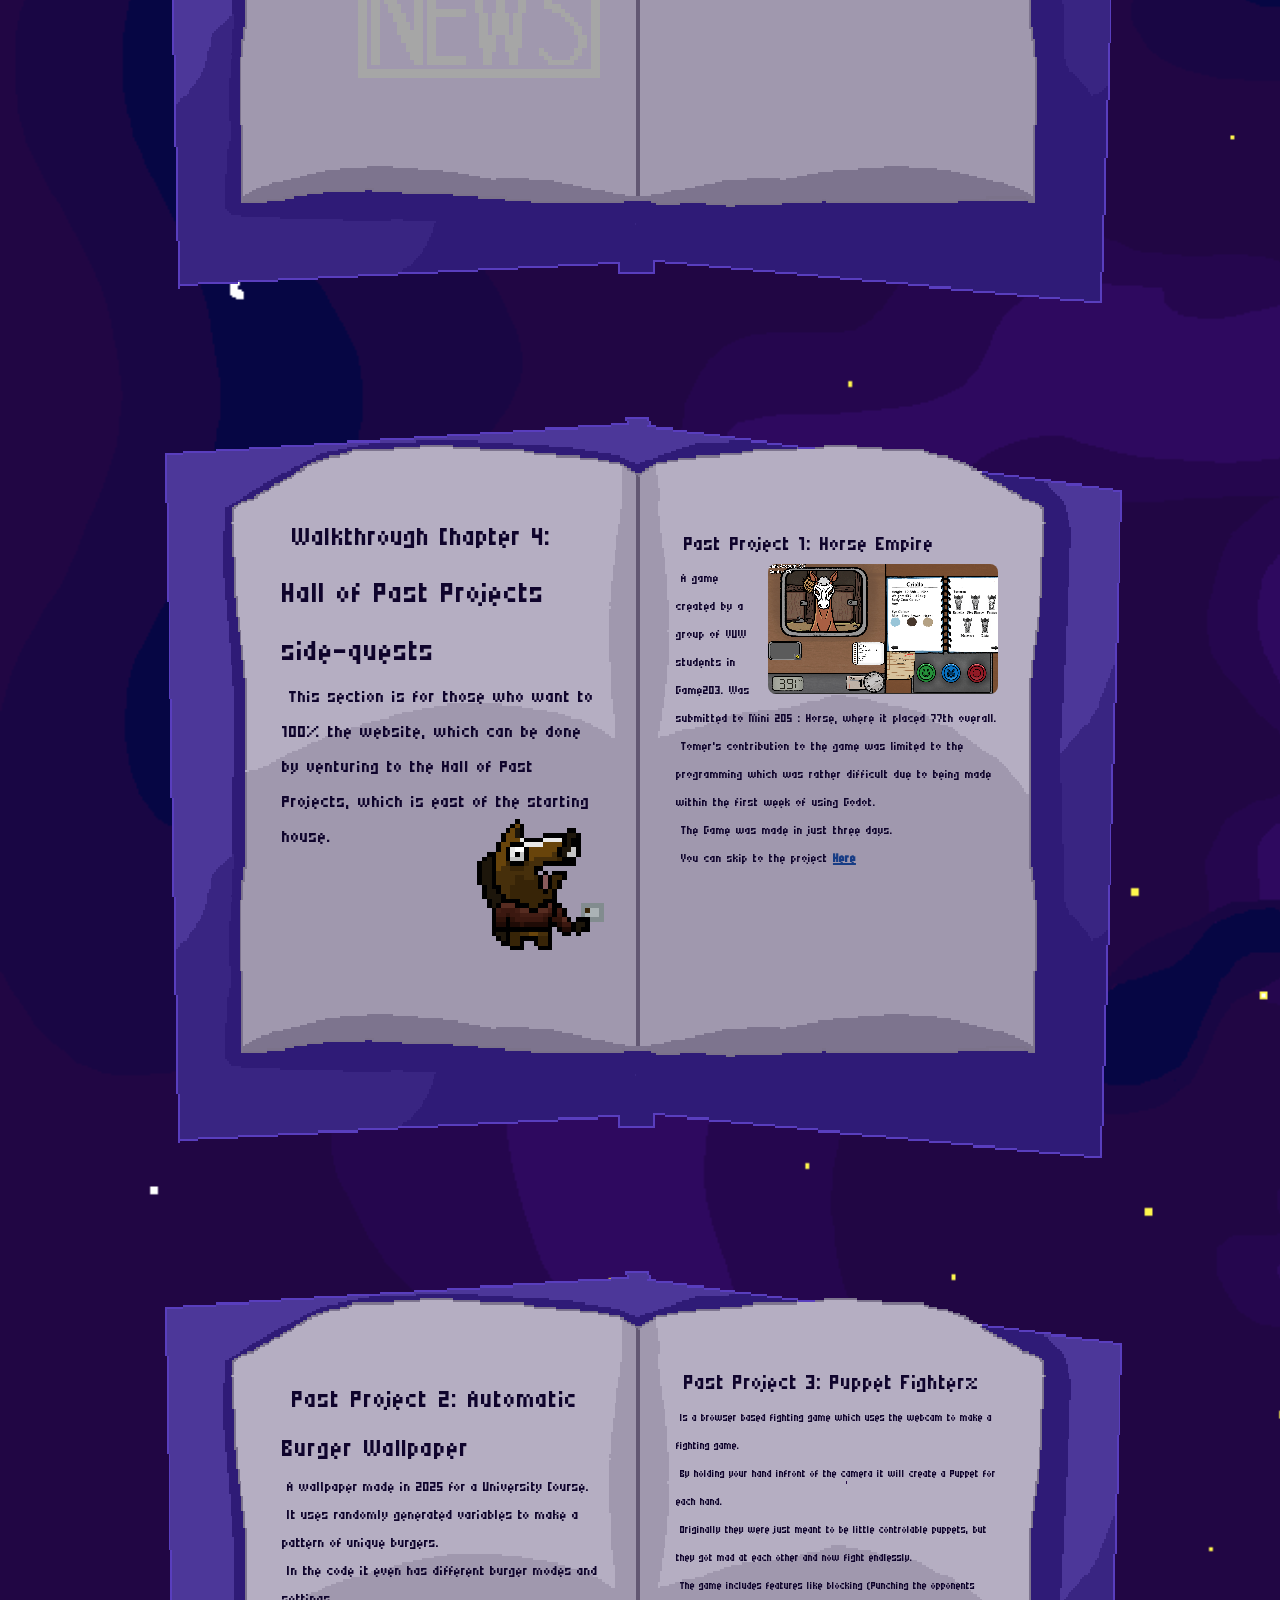
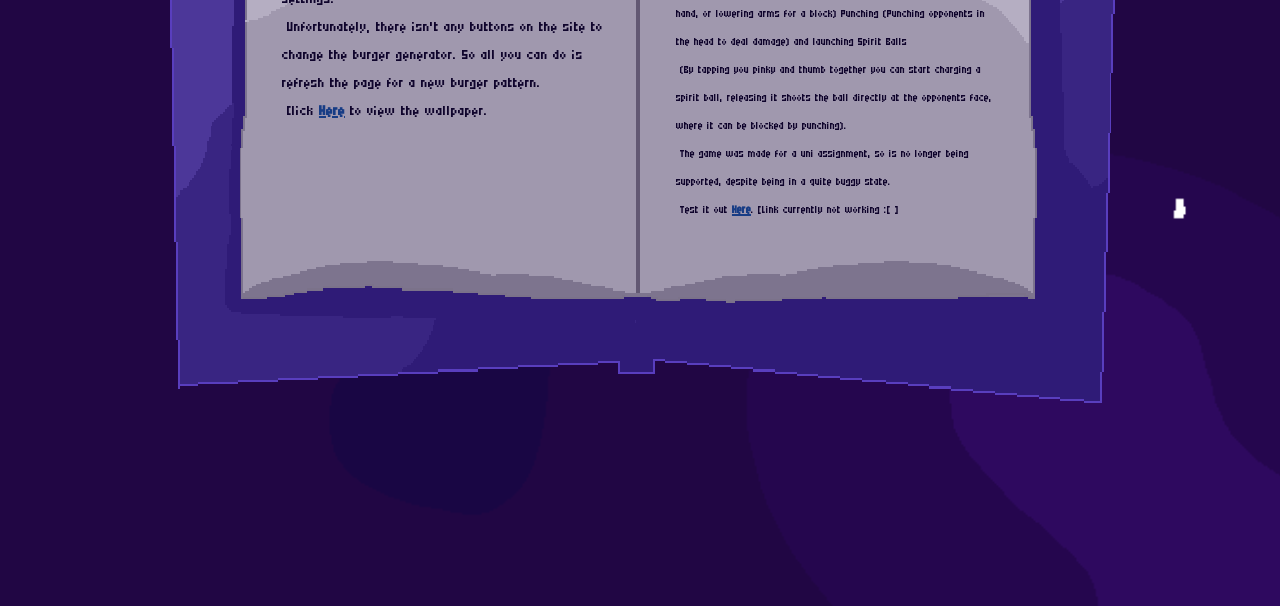
<file: guide_book.html>
<!DOCTYPE html>
<html lang="en">
<head>
  <meta charset="UTF-8">
  <meta name="viewport" content="width=device-width, initial-scale=1.0">
  <title>Guide Book</title>
  <link id="dialogue-font-link" rel="stylesheet" href="https://fonts.googleapis.com/css2?family=Micro+5&display=swap">
  <style>
    :root {
      color-scheme: light;
      --guideBookCtrlScale: 1.3;
      --tomeboyFrameSpriteSize: calc(480px * var(--guideBookCtrlScale));
      --guideBookTileScale: 6;
      --guideBookTileSize: calc(var(--tomeboyFrameSpriteSize) * var(--guideBookTileScale));
      --guideBookSpriteScaleX: 1.1;
      --guideBookSpriteScaleY: 1.1;
      --guideBookPageSpacingY: 164px;
      --guideBookTextBoxScaleX: 0.88;
      --guideBookTextBoxScaleY: 3.1;
      --guideBookTextBoxOffsetX: 0px;
      --guideBookTextBoxOffsetY: 0px;
      --guideBookTextBoxLeftOffsetX: 0px;
      --guideBookTextBoxLeftOffsetY: -45px;
      --guideBookTextBoxRightOffsetX: 0px;
      --guideBookTextBoxRightOffsetY: -45px;
      --guideBookTextBoxBackgroundAlpha: 0.0;
      --guideBookInlineImageSize: 180px;
      --guideBookInlineImageScale: 1;
    }

    body {
      margin: 0;
      font-family: "Micro 5", sans-serif;
      background-image: url('Assets/GuideBook/GuideBookBackground.png');
      background-repeat: repeat;
      background-size: var(--guideBookTileSize) var(--guideBookTileSize);
      color: #0f042c;
    }

    img,
    .book-page {
      image-rendering: pixelated;
      image-rendering: crisp-edges;
    }

    .page {
      max-width: 900px;
      margin: 40px auto;
      padding: 24px;
    }

    .card {
      background: #140834;
      border: 1px solid rgba(27, 37, 56, 0.12);
      border-radius: 14px;
      padding: 28px;
      box-shadow: 0 10px 28px rgba(20, 35, 65, 0.10);
    }

    h1 {
      margin: 0 0 12px 0;
      font-size: clamp(1.8rem, 2.5vw, 2.4rem);
      letter-spacing: 0.02em;
    }

    p {
      margin: 0 0 14px 0;
      line-height: 1.6;
      font-size: 1.05rem;
    }

    .book-page {
      padding: 90px 70px;
        margin: var(--guideBookPageSpacingY) 0;
      min-height: 420px;
      display: grid;
      grid-template-columns: 1fr 1fr;
      gap: 28px;
      align-items: stretch;
      position: relative;
      isolation: isolate;
      overflow: visible;
    }

    .book-page::before {
      content: "";
      position: absolute;
      left: calc((1 - var(--guideBookSpriteScaleX)) * 50%);
      top: calc((1 - var(--guideBookSpriteScaleY)) * 50%);
      width: calc(100% * var(--guideBookSpriteScaleX));
      height: calc(100% * var(--guideBookSpriteScaleY));
      background-image: url('Assets/GuideBook/GuideBookOpen.png');
      background-size: 100% 100%;
      background-position: center;
      background-repeat: no-repeat;
      image-rendering: pixelated;
      image-rendering: crisp-edges;
      pointer-events: none;
      z-index: 0;
    }

    .page-text-box {
      --textBoxSideOffsetX: 0px;
      --textBoxSideOffsetY: 0px;
      background: rgba(255, 255, 255, var(--guideBookTextBoxBackgroundAlpha));
      padding: 20px;
      border-radius: 8px;
      box-shadow: none;
      margin: 0;
      width: calc(100% * var(--guideBookTextBoxScaleX));
      min-height: calc(140px * var(--guideBookTextBoxScaleY));
      font-size: 20px;
      line-height: 1.4;
      font-family: "Micro 5", sans-serif;
      white-space: pre-wrap;
      overflow-wrap: anywhere;
      align-self: center;
      justify-self: center;
      transform: translate(
        calc(var(--guideBookTextBoxOffsetX) + var(--textBoxSideOffsetX)),
        calc(var(--guideBookTextBoxOffsetY) + var(--textBoxSideOffsetY))
      );
      position: relative;
      z-index: 1;
    }

    .page-text-box-left {
      --textBoxSideOffsetX: var(--guideBookTextBoxLeftOffsetX);
      --textBoxSideOffsetY: var(--guideBookTextBoxLeftOffsetY);
    }

    .page-text-box-right {
      --textBoxSideOffsetX: var(--guideBookTextBoxRightOffsetX);
      --textBoxSideOffsetY: var(--guideBookTextBoxRightOffsetY);
    }

    .book-inline-image {
      width: calc(var(--guideBookInlineImageSize) * var(--guideBookInlineImageScale));
      height: auto;
      border-radius: 8px;
      margin: 0 0 8px 12px;
      float: right;
      clear: none;
      display: block;
    }

    .book-inline-image.place-above,
    .book-inline-image.place-below {
      float: none;
      clear: both;
      margin: 8px auto;
    }

    .book-inline-link {
      color: #173c85;
      text-decoration: underline;
      text-decoration-thickness: 2px;
      font-weight: 700;
      cursor: pointer;
    }

    .book-inline-link:hover {
      color: #0f2d66;
    }

    @media (max-width: 760px) {
      .book-page {
        grid-template-columns: 1fr;
        padding: 60px 30px;
        min-height: 480px;
      }
    }

    .back-link {
      display: inline-block;
      margin-top: 0;
      text-decoration: none;
      font-weight: 700;
      font-size: 48px;
      color: #214f9d;
    }

    .back-link:hover {
      text-decoration: underline;
    }
  </style>
</head>
<body>
  <main class="page">
    <section class="card">
      <a class="back-link" href="index.html">Back to Main Website</a>
    </section>

    <div class="book-page"
      data-left-text="{font-size:45} {-=- Guide Book -=-} {font-size:31} {\n A guide book and walkthrough guide to help navigate Tomer's Website. /n - Written by Tomer}"
      data-right-text="{font-size:39} {CONTENTS:} {font-size:33} {\n - Keyboard Controls \n - Alternative Controls \n - Mechanics \n - Walkthrough (To see the content and information of the website in a more standard website format.)}">
      <div class="page-text-box page-text-box-left"></div>
      <div class="page-text-box page-text-box-right"></div>
    </div>

    <div class="book-page"
      data-left-text="{font-size:39} {Keyboard Controls:} {font-size:31} {\n - WASD to Move \n - Spacebar to Interact and talk to NPCs \n - Shift to Sprint}"
      data-right-text="{font-size:39} {Alternative Controls:} {font-size:25} {\n You can also use the onscreen buttons to move, talk and sprint.{img:Assets/WebsiteGameBoyButton.png|wrap|size:260} \n \n \n \n \n \n Or you can scroll around the website with the mouse to move the camera and click NPCs to interact.}">
      <div class="page-text-box page-text-box-left"></div>
      <div class="page-text-box page-text-box-right"></div>
    </div>

    <div class="book-page"
      data-left-text="{font-size:39} {Mechanics:} {font-size:31} {\n Other than just moving and interacting you can also pick up and move NPCs with the mouse, and tweak settings and music in the two side rooms of the starting house.}"
      data-right-text="{font-size:31} {You can also use the Map outside of the TomeBoy to quickly get around the map. {img:Assets/WebsiteMap.png|wrap|size:330}}">
      <div class="page-text-box page-text-box-left"></div>
      <div class="page-text-box page-text-box-right"></div>
    </div>

    <div class="book-page"
      data-left-text="{font-size:37} {Walkthrough Chapter 1:} {font-size:41} {About Me quest} {font-size:25} {\n To start this quest, you must first talk with the About Me NPC in the starting house. From this he will tell you some important information about Tomer: {img:Assets/WebsiteAboutButton.png|wrap|size:250}}"
      data-right-text="{font-size:22} ''I am a second year game design student at VUW. Having spent many years doing game design and learning a variety of engines and coding languages. \n As for professional experience I'm yet to get any, other than my experience in my degree. However, I am eagerly seeking an internship job at one of the Game Development studios in Wellington. \n You can check out past design projects in the HALL OF PROJECTS PAST to the east of this house. \n Also I think you should really help with those chickens.''">
      <div class="page-text-box page-text-box-left"></div>
      <div class="page-text-box page-text-box-right"></div>
    </div>

    <div class="book-page"
      data-left-text="{font-size:37} {Walkthrough Chapter 2:} {font-size:41} {Contact quest} {font-size:25} {\n In the same room you can find the Contact NPC, a secretive figure who will give you information on how to contact Tomer: {img:Assets/WebsiteContactButton.png|wrap|size:250}}"
      data-right-text="{font-size:31} {''Email: thirschauge@gmail.com \n Phone: [Redacted] \n Address: [Redacted] \n IP: 20 \n Itch.io Account: Tomer2007 \n Tomer: Tomer''}">
      <div class="page-text-box page-text-box-left"></div>
      <div class="page-text-box page-text-box-right"></div>
    </div>

     <div class="book-page"
      data-left-text="{font-size:37} {Walkthrough Chapter 3:} {font-size:41} {Newsletter quest} {font-size:25} {\n And finally, in the starting room you can find the Newsletter NPC, a poweful being who is extremely up to date on the current events, of Tomer: {img:Assets/WebsiteNewsButton.png|wrap|size:250}}"
      data-right-text="{font-size:25} {''March 2026: I made a website to show what I'm working on.'' \n [There isn't really much news yet, but when their is I'll probably make this either a different Newspaper page so I don't have to fit all every event into the guide book.]}">
      <div class="page-text-box page-text-box-left"></div>
      <div class="page-text-box page-text-box-right"></div>
    </div>

    <div class="book-page"
      data-left-text="{font-size:37} {Walkthrough Chapter 4:} {font-size:41} {Hall of Past Projects side-quests} {font-size:25} {\n This section is for those who want to 100% the website, which can be done by venturing to the Hall of Past Projects, which is east of the starting house.{img:Assets/NPC/HorseEmpire/WebsiteNPCHorseIdle1.png|wrap|size:150}}"
      data-right-text="{font-size:28} {Past Project 1: Horse Empire {img:Assets/NPC/HorseEmpire/HorseEmpirePreview.png|wrap|size:230}} {font-size:17} {\n A game created by a group of VUW students in Game203. Was submitted to Mini 205 : Horse, where it placed 77th overall. \n Tomer's contribution to the game was limited to the programming which was rather difficult due to being made within the first week of using Godot. \n The Game was made in just three days. \n You can skip to the project {link:Here|https://groganisntreal.itch.io/horse-empire}}">
      <div class="page-text-box page-text-box-left"></div>
      <div class="page-text-box page-text-box-right"></div>
    </div>


    <div class="book-page"
      data-left-text="{font-size:35} {Past Project 2: Automatic Burger Wallpaper} {font-size:20}{\n A wallpaper made in 2025 for a University Course.\n It uses randomly generated variables to make a pattern of unique burgers. \n In the code it even has different burger modes and settings. \n Unfortunately, there isn't any buttons on the site to change the burger generator. So all you can do is refresh the page for a new burger pattern. \n Click {link:Here|https://25-dsdn142.github.io/parametric-patterns-Tomer2007/} to view the wallpaper.}"
      data-right-text="{font-size:30} {Past Project 3: Puppet Fighterz} {font-size:15} {\n Is a browser based fighting game which uses the webcam to make a fighting game. \n By holding your hand infront of the camera it will create a Puppet for each hand. \n Originally they were just meant to be little controlable puppets, but they got mad at each other and now fight endlessly. \n The game includes features like blocking (Punching the opponents hand, or lowering arms for a block) Punching (Punching opponents in the head to deal damage) and launching Spirit Balls \n (By tapping you pinky and thumb together you can start charging a spirit ball, releasing it shoots the ball directly at the opponents face, where it can be blocked by punching). \n The game was made for a uni assignment, so is no longer being supported, despite being in a quite buggy state. \n Test it out {link:Here |https://25-dsdn142.github.io/react-Tomer2007/}. [Link currently not working :[ ]}">
      <div class="page-text-box page-text-box-left"></div>
      <div class="page-text-box page-text-box-right"></div>
    </div>
  </main>

  <script>
    function parseBookTokens(rawText) {
      const input = String(rawText || '');
      const tokenRegex = /\{([^{}]*)\}|([^{}]+)/g;
      const tokens = [];
      let match;

      while ((match = tokenRegex.exec(input)) !== null) {
        const inBraces = match[1];
        const outside = match[2];

        if (typeof inBraces === 'string') {
          const value = inBraces;
          const fontMatch = value.match(/^\s*font-size\s*:\s*(\d+)\s*$/i);
          if (fontMatch) {
            tokens.push({ type: 'font-size', value: Number(fontMatch[1]) });
            continue;
          }

          const imgMatch = value.match(/^\s*img\s*:\s*(.+)$/i);
          if (imgMatch) {
            const parts = imgMatch[1].split('|').map((part) => part.trim()).filter(Boolean);
            const optionParts = parts.slice(1);
            let placement = 'wrap';
            let inlineSize = '';
            let inlineScale = '';

            optionParts.forEach((optionRaw) => {
              const option = optionRaw.toLowerCase();
              if (['wrap', 'left', 'above', 'below', 'right'].includes(option)) {
                placement = option;
                return;
              }

              const sizeMatch = optionRaw.match(/^\s*size\s*:\s*(\d+(?:\.\d+)?)\s*(px)?\s*$/i);
              if (sizeMatch) {
                inlineSize = `${sizeMatch[1]}px`;
                return;
              }

              const scaleMatch = optionRaw.match(/^\s*scale\s*:\s*(\d+(?:\.\d+)?)\s*$/i);
              if (scaleMatch) {
                inlineScale = scaleMatch[1];
                return;
              }

              const numericOnlyMatch = optionRaw.match(/^\s*(\d+(?:\.\d+)?)\s*$/);
              if (numericOnlyMatch) {
                inlineSize = `${numericOnlyMatch[1]}px`;
              }
            });

            tokens.push({
              type: 'image',
              src: parts[0] || '',
              placement,
              inlineSize,
              inlineScale,
            });
            continue;
          }

          const linkMatch = value.match(/^\s*link\s*:\s*([^|]+)\|(.+)$/i);
          if (linkMatch) {
            tokens.push({
              type: 'link',
              label: linkMatch[1].trim(),
              href: linkMatch[2].trim(),
            });
            continue;
          }

          tokens.push({ type: 'text', value });
          continue;
        }

        if (outside) tokens.push({ type: 'text', value: outside });
      }

      return tokens;
    }

    function normalizeBookText(text) {
      return String(text || '')
        .replace(/\\n/g, '\n')
        .replace(/\s*\/n\s*/g, '\n');
    }

    function createBookImage(token) {
      const image = document.createElement('img');
      image.className = 'book-inline-image';
      image.src = token.src;
      image.alt = '';

      if (token.inlineSize) {
        image.style.width = token.inlineSize;
      } else if (token.inlineScale) {
        image.style.width = `calc(var(--guideBookInlineImageSize) * ${token.inlineScale})`;
      }

      if (token.placement === 'above') image.classList.add('place-above');
      if (token.placement === 'below') image.classList.add('place-below');
      if (token.placement === 'left') {
        image.style.float = 'left';
        image.style.margin = '0 12px 8px 0';
      }
      if (token.placement === 'right' || token.placement === 'wrap') {
        image.style.float = 'right';
        image.style.margin = '0 0 8px 12px';
      }

      return image;
    }

    function applyBookText(pageElement, attributeName, boxSelector) {
      const box = pageElement.querySelector(boxSelector);
      if (!box) return;

      box.innerHTML = '';
      const baseFontSize = parseFloat(getComputedStyle(box).fontSize) || 20;
      let currentFontSize = baseFontSize;

      const tokens = parseBookTokens(pageElement.getAttribute(attributeName));

      tokens.forEach((token) => {
        if (token.type === 'font-size') {
          currentFontSize = token.value;
          return;
        }

        if (token.type === 'image' && token.src) {
          box.appendChild(createBookImage(token));
          return;
        }

        if (token.type === 'link' && token.href) {
          const link = document.createElement('a');
          link.className = 'book-inline-link';
          link.href = token.href;
          link.target = '_blank';
          link.rel = 'noopener noreferrer';
          link.style.fontSize = `${currentFontSize}px`;
          link.textContent = normalizeBookText(token.label || token.href);
          box.appendChild(link);
          return;
        }

        if (token.type === 'text') {
          const span = document.createElement('span');
          span.style.fontSize = `${currentFontSize}px`;
          span.textContent = normalizeBookText(token.value);
          box.appendChild(span);
        }
      });
    }

    document.querySelectorAll('.book-page').forEach((pageElement) => {
      applyBookText(pageElement, 'data-left-text', '.page-text-box-left');
      applyBookText(pageElement, 'data-right-text', '.page-text-box-right');
    });
  </script>
</body>
</html>
</file>
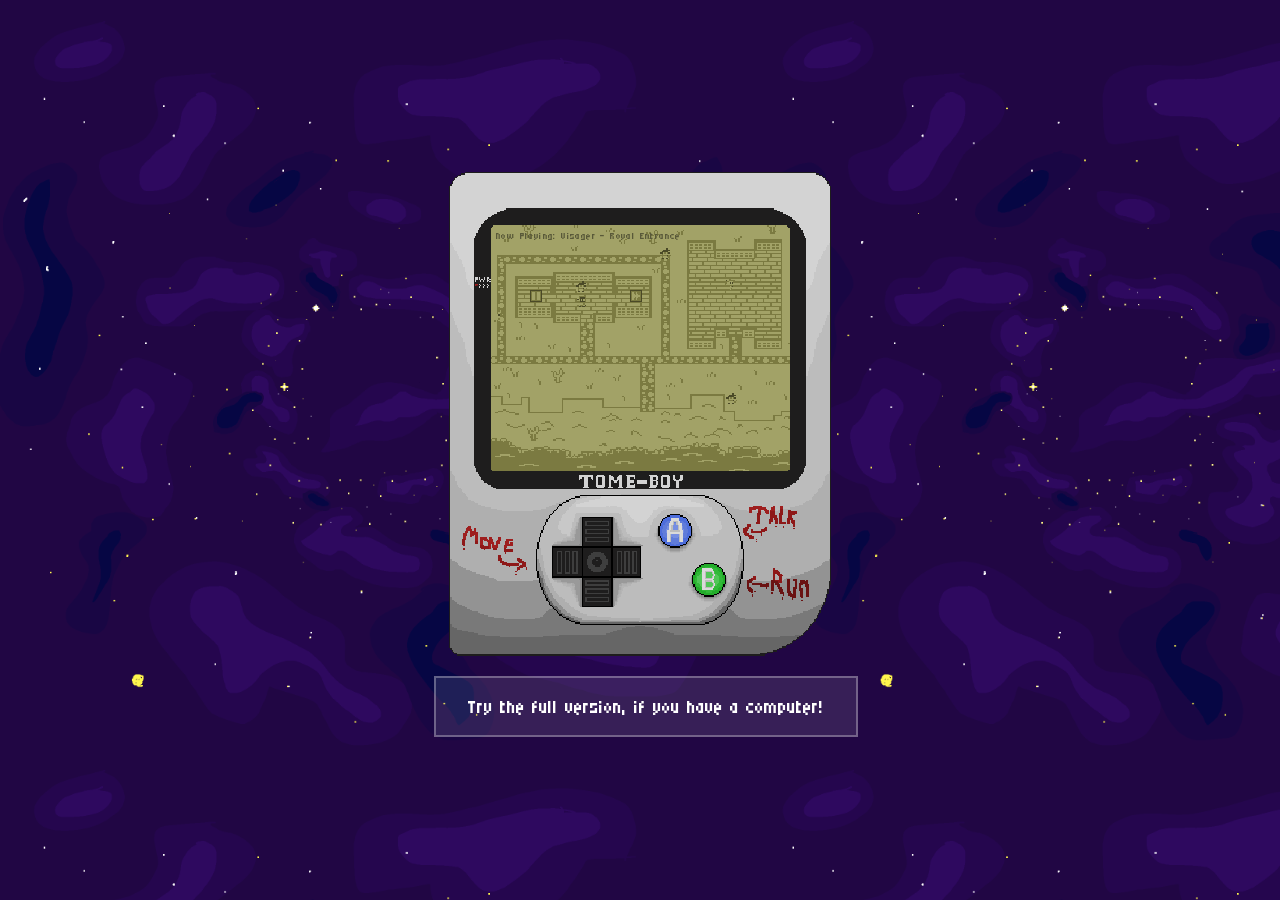
<file: playground.html>
<!DOCTYPE html>
<html lang="en">
<head>
  <meta charset="UTF-8">
  <meta name="viewport" content="width=device-width, initial-scale=1.0">
  <title>NPC Playground</title>
  <link rel="stylesheet" href="playground.css">
  <link id="dialogue-font-link" rel="stylesheet" href="https://fonts.googleapis.com/css2?family=Micro+5&display=swap">

</head>
<body>
  <div id="arena" class="arena" aria-label="Play area">
    <img src="Assets/Mobile/Tomer'sWebsiteMobileMap.png" class="world-map" alt="">
    <img id="world-hitbox" src="Assets/Mobile/Tomer'sWebsiteMobileHitbox1.png" alt="" hidden>
    <canvas id="hitbox-canvas" hidden></canvas>

    <div class="game-square" id="Bored NPC"
      data-x="85" data-y="-58"
      data-idle-1="Assets/Mobile/MobileNPCIdle1.png"
      data-idle-2="Assets/Mobile/MobileNPCIdle2.png"
      data-walk-1="Assets/Mobile/MobileNPCWalk1.png"
      data-walk-2="Assets/Mobile/MobileNPCWalk2.png"
      data-can-move="true"
      data-dialogue-mode="sequence"
      data-dialogue="Hey. || ... || ... ... || Hey. || If your looking for the /n Ghost of Projects Past, he's not me. || I'm just kind of here. || Sorry I'm not very energetic, I tried applying to the full game but I got rejected. || ... || Maybe I'll try and cross over to the full version at some point, I know someones done it before, but that sound like work.">
    </div>

    <div class="game-square" id="Excited NPC"
      data-x="19" data-y="-203"
      data-idle-1="Assets/Mobile/MobileNPCIdle1.png"
      data-idle-2="Assets/Mobile/MobileNPCIdle2.png"
      data-walk-1="Assets/Mobile/MobileNPCWalk1.png"
      data-walk-2="Assets/Mobile/MobileNPCWalk2.png"
      data-can-move="true"
      data-dialogue-mode="sequence"
      data-dialogue="Hello, welcome to the Tomer's Website Demo || Please use a Computer Device to play the full version! || We don't really have a lot to do here. || . . . || Wanna play Pac Man? || Well here you go! /n {link:PACMANLINK.HTML.HTTPS.MOBILE|https://www.google.com/search?q=pacman} || Wow wasn't that fun! || ... || We really don't get a lot to do here.">
    </div>

    <div class="game-square" id="Guide / About / Contact / Newsletter Guy"
      data-x="-65" data-y="-170"
      data-idle-1="Assets/Mobile/MobileNPCIdle1.png"
      data-idle-2="Assets/Mobile/MobileNPCIdle2.png"
      data-walk-1="Assets/Mobile/MobileNPCWalk1.png"
      data-walk-2="Assets/Mobile/MobileNPCWalk2.png"
      data-can-move="false"
      data-dialogue-mode="sequence"
      data-dialogue="Hello, welcome to the Tomer's Website Demo || Please use a Computer Device to play the full version! || Since we don't have the processing power to render multiple NPCs I'll be filling the role of the Guide, About, Contact, and Newsletter NPCs. || So firstly I'll tell you about the fun oppurtunities in this demo! /n /n uh... /n /n Oh yeah! We still have the Hall of Past Projects to the south! And a way to Pause and Skip music in my houses two side rooms! || Okay, now on to the About NPC. /n uhm... /n ABOUT ME: /n ''I am a second year game design student at VUW. Having spent many years doing game design and learning a variety of engines and coding languages. /n As for professional experience I'm yet to get any, other than my experience in my degree. However, I am eagerly seeking an internship job at one of the Game Development studios in Wellington. /n You can check out past design projects in the HALL OF PROJECTS PAST to the east of this house.'' || And now the Contact NPC! /n CONTACTS: ''Email: thirschauge@gmail.com /n Phone: [Redacted] /n Address: [Redacted] /n IP: 20 /n Itch.io Account: Tomer2007 /n Tomer: Tomer'' || Finally, the Newsletter NPC! /n uh... /n ... /n There isn't much here, let me just... /n Aha! /n NEWS: ''March 2026: I made a website to show what I'm working on.'' /n Oh... /n That's it huh. /n Well, it makes my job easier I guess. || Anyway, have fun in the demo! And try out the full version by opening the website on a computer! || See ya around!">
    </div>

    <div class="game-square" id="The GHOST OF PROJECTS PAST"
      data-x="85" data-y="-170"
      data-idle-1="Assets/Mobile/MobileGhost1.png"
      data-idle-2="Assets/Mobile/MobileGhost2.png"
      data-walk-1="Assets/Mobile/MobileGhost1.png"
      data-walk-2="Assets/Mobile/MobileGhost2.png"
      data-can-move="false"
      data-dialogue-mode="sequence"
      data-dialogue="HELLO! /n IT IS I, THE GHOST OF PROJECTS PAST! DEMO EDITION! /n LET'S SEE SOME PAST PROJECTS! || Firstly, HORSE EMPIRE a Paper's Please inspired horse security game created by a group of VUW students in Game203. It was submitted to Mini 205 : Horse, where it placed 77th overall. /n Tomer's contribution to the game was limited to the programming which was rather difficult due to being made within the first week of using Godot. /n The Game was made in just three days. /n {link:Horse Empire, Available Now |https://groganisntreal.itch.io/horse-empire} || Next up, Randomise Burger Wallpapers, a randomly generated wallpaper made in 2025 for a University Course. It uses randomly generated variables to make a pattern of unique burgers. /n In the code it even has different burger modes and settings. /n Unfortunately, there isn't any buttons on / the site to change the burger generator. So all you can do is refresh the page for a new burger pattern. /n Click {link:Here |https://25-dsdn142.github.io/parametric-patterns-Tomer2007/} to view the wallpaper. || And that's all for now! See you in the Future!">
    </div>

    <div class="game-square" id="the legendary Mobile Chicken"
      data-x="-150" data-y="-140"
      data-idle-1="Assets/Mobile/MobileChicken.png"
      data-idle-2="Assets/Mobile/MobileChicken.png"
      data-walk-1="Assets/Mobile/MobileChicken.png"
      data-walk-2="Assets/Mobile/MobileChicken.png"
      data-can-move="true"
      data-dialogue-mode="random"
      data-dialogue="Bawk! || Chirp! || Bakaw! || Hello I Am Mobile Chicken || Have You Seen My Brother?">
    </div>

    <div class="game-square" id="mobile-music-pause"
      data-x="-110" data-y="-160"
      data-size="40, 40" 
      data-idle-1="Assets/Mobile/MobileMusicPause.png"
      data-idle-2="Assets/Mobile/MobileMusicPause.png"
      data-walk-1="Assets/Mobile/MobileMusicPause.png"
      data-walk-2="Assets/Mobile/MobileMusicPause.png"
      data-can-move="false"
      data-interaction-type="button"
      data-action-target="playgroundMusicPaused"
      data-action-mode="toggle"
      data-button-off-idle1="Assets/Mobile/MobileMusicPause.png"
      data-button-on-idle1="Assets/Mobile/MobileMusicPlay.png">
    </div>

    <div class="game-square" id="mobile-music-skip"
      data-x="-10" data-y="-160"
      data-size="40, 40" 
      data-idle-1="Assets/Mobile/MobileMusicSkip.png"
      data-idle-2="Assets/Mobile/MobileMusicSkip.png"
      data-walk-1="Assets/Mobile/MobileMusicSkip.png"
      data-walk-2="Assets/Mobile/MobileMusicSkip.png"
      data-can-move="false"
      data-interaction-type="button"
      data-action-target="playgroundMusicSkipRequested"
      data-action-mode="toggle"
      data-button-off-idle1="Assets/Mobile/MobileMusicSkip.png"
      data-button-on-idle1="Assets/Mobile/MobileMusicSkip.png">
    </div>

    <div id="mobile-redirect-area" title="Try the full version, if you have a computer!">
      Try the full version, if you have a computer!
    </div>

    <img id="player" class="player-sprite" src="Assets/Mobile/MobilePlayerIdle1.png" alt="Player">
  </div>

  <div id="dialogueBox" class="dialogue-box" hidden>
    <div class="dialogue-panel">
      <strong id="dialogueName"></strong>
      <p id="dialogueText"></p>
    </div>
  </div>

  <div id="tomeboy-frame" class="tomeboy-frame" aria-hidden="true">
    <img src="Assets/WebsiteTomeBoySprite.png" class="tomeboy-sprite" alt="">
  </div>

  <div id="button-controls" class="button-controls" aria-label="On-screen controls">
    <div class="controller-wrap">
      <img src="Assets/WebsiteGameBoyButton.png" class="controller-sprite" alt="Controller" draggable="false">
      <button type="button" id="upBtn"    class="ctrl-hit dpad-hit up"    aria-label="Move up"></button>
      <button type="button" id="leftBtn"  class="ctrl-hit dpad-hit left"  aria-label="Move left"></button>
      <button type="button" id="rightBtn" class="ctrl-hit dpad-hit right" aria-label="Move right"></button>
      <button type="button" id="downBtn"  class="ctrl-hit dpad-hit down"  aria-label="Move down"></button>
      <button type="button" id="actionBtn" class="ctrl-hit action-hit a-btn" aria-label="Interact"></button>
      <button type="button" id="sprintBtn" class="ctrl-hit action-hit b-btn" aria-pressed="false" aria-label="Sprint"></button>
    </div>
  </div>

  <script src="playground.js"></script>
</body>
</html>
</file>
<file: styles.css>
/* =============================================================================
   STYLES.CSS
   ============================================================================= */

:root {
  /* ── ZOOM ──────────────────────────────────────────────────────────────────
     These two values are the only things you need to change to adjust zoom.
     They are read by script.js and applied to <body> on page load.
     1.0 = normal size, 1.2 = 20% larger, 0.8 = 20% smaller, etc.
  */
  --zoom-desktop: 1.0;   /* zoom level on desktop / large screens */
  
    /* ── MAP POPUP ─────────────────────────────────────────────────────────────
      Base popup image size and independent close-hitbox X/Y scale.
      close area scale: 1 = full image box, 0.9 = 90%, etc.
    */
    --mapPopupWidth: 1500px;
    --mapPopupHeight: 960px;
    --mapPopupCloseAreaScaleX: 0.8;
    --mapPopupCloseAreaScaleY: 0.8;
    --mapPopupJumpDebugVisible: 0;
    --mapPopupJumpDebugBorderColor: rgba(90, 210, 255, 0.95);
    --mapPopupJumpDebugFillColor: rgba(90, 210, 255, 0.28);

  /* ── PLAYER / NPC SIZE ─────────────────────────────────────────────────────
     Shared size for the player sprite and all NPC bounding boxes.
  */
  --playerSize: 80px;

  /* ── DIALOGUE ──────────────────────────────────────────────────────────────*/
  --dialogueFontFamily:     arial, sans-serif;
  --dialogueFontSize:       20px;
  --dialogueVerticalOffset: 14px;

  /* ── DIALOGUE IMAGE ────────────────────────────────────────────────────────
     Size of images embedded in dialogue with the {img:path} token.
     Change this one value to make all dialogue images larger or smaller.
  */
  --dialogueImageSize: 120px;
  --tryDialogueWidth: 580px;
  --tryDialogueHeight: 480px;
  --tryDialogueYOffset: -20px;

  /* Internal — set by JS at runtime, not intended to be edited here */
  --playerFlip:  1;
  --playerScale: 1;
  --customCursorScale: 1;
  
  --buttonX:     2840px; /* not buttons location but player */
  --buttonY:     2000px;
  /* if isMobile {
     --control-size: clamp(60px, 7.5vw, 80px);
  }
  */
  --control-size: clamp(15px, 7.5vw, 20px);

  --worldWidth:  4480px;
  --worldHeight: 4480px;

  /* ── BACKGROUND TILE ──────────────────────────────────────────────────────
     Change --seaTileSize to scale each repeated tile.
  */
  --seaTileImage: url("Assets/Tomer'sWebsiteSeaTile.png");
  --seaTileSize: 64px;
  --seaTileScale: 1;
  /* Responsive world/arena positioning and border sizing (read by script.js) */
  --worldOffsetX: 590px;
  --worldOffsetY: 90px;
  --arenaOffsetX: 0px;
  --arenaOffsetY: 0px;
  --viewportBorderRatioX: 0.85;
  --viewportBorderRatioY: 0.65;

  /* Temporary debug visibility for the TomeBoy MapArea hotspot.
     Set --mapAreaDebugVisible to 0 when alignment is finished. */
  --mapAreaDebugVisible: 0;
  --mapAreaDebugBorderColor: rgba(255, 245, 120, 0.95);
  --mapAreaDebugFillColor: rgba(255, 245, 120, 0.25);
  --tomeboyNightDim: 1;
  --controllerNightDim: 1;
  --worldMapNightDim: 1;

}

/* =============================================================================
   BASE
   ============================================================================= */

body {
  margin: 0;
  padding: 0px;
  font-family: Arial, sans-serif;
  background-color: #154da1;
  background-image: var(--seaTileImage);
  image-rendering: pixelated;
  image-rendering: crisp-edges;
  background-repeat: repeat;
  background-size: calc(var(--seaTileSize) * var(--seaTileScale)) calc(var(--seaTileSize) * var(--seaTileScale));
  background-position: 0 0;
  /* Zoom is applied here by script.js at runtime.
     A default of 1 ensures nothing breaks if JS hasn't run yet. */
  zoom: 1;
}

body.custom-cursor-active,
body.custom-cursor-active * {
  cursor: none !important;
}

.custom-cursor-sprite {
  position: fixed;
  left: 0;
  top: 0;
  width: 48px;
  height: 48px;
  transform: translate(-50%, -50%) scale(var(--customCursorScale, 1));
  pointer-events: none;
  z-index: 2147483649;
  image-rendering: pixelated;
  image-rendering: crisp-edges;
  user-select: none;
}

/* =============================================================================
   TEXT SELECTION
   ============================================================================= */
/* Hide the blue text selection highlight across the entire page.
   The yellow NPC proximity highlight (box-shadow) will remain unaffected. */
::selection {
  background: transparent;
  color: inherit;
}

::moz-selection {
  background: transparent;
  color: inherit;
}

/* =============================================================================
   HEADER
   ============================================================================= */

.title {
  color: #15267a;
  margin-bottom: 4px;
  font-weight: 50;
}

.underline {
  width: 200px;
  height: 0px;
  background: #d7d7f5;
  margin-bottom: 0px;
}

/* =============================================================================
   ARENA
   ============================================================================= */

.arena {
  position: relative;
  left: var(--arenaOffsetX);
  top: var(--arenaOffsetY);
  width: 4005px;
  height: 3000px;
  background: linear-gradient(180deg, rgba(32, 21, 59, 0.03), rgba(0,0,0,0.02));
  border: 1px dashed rgba(0,0,0,0.06);
  margin: 0px 0;
}

/* =============================================================================
   WORLD MAP
   ============================================================================= */

.world-map {
  position: absolute;
  top: var(--worldOffsetY);
  left: var(--worldOffsetX);

  width:  var(--worldWidth);
  height: var(--worldHeight);
  object-fit: fill;
  image-rendering: pixelated;
  image-rendering: crisp-edges;
  filter: brightness(var(--worldMapNightDim, 1));
  transition: filter 200ms linear;
  pointer-events: none;
  z-index: 0;
}

/* =============================================================================
   NPC / GAME SQUARES
   ============================================================================= */

.game-square {
  position: absolute;
  width:  var(--playerSize);
  height: var(--playerSize);
  background: transparent;
  border: none;
  border-radius: 8px;
  transition: background 300ms ease, transform 200ms ease;
  overflow: visible;
}

.game-square.highlight {
  box-shadow: 0 0 0 6px rgba(255, 212, 122, 0.9);
  border-radius: 0;
  transform: scale(1.05);
}

.npc-sprite {
  width: 100%;
  height: 100%;
  display: block;
  pointer-events: none;
  image-rendering: pixelated;
  image-rendering: crisp-edges;
  transform-origin: center;
  transform: scaleX(var(--npcFlip, 1)) scale(var(--playerScale, 1));
}

/* =============================================================================
   PLAYER SPRITE
   ============================================================================= */

.player-sprite {
  display: inline-block;
  margin: var(--buttonY) var(--buttonX);
  position: absolute;
  width: var(--playerSize);
  height: auto;
  max-width: none;
  transition: transform 120ms linear, filter 120ms linear;
  transform: scaleX(var(--playerFlip)) scale(var(--playerScale));
  will-change: transform;
  image-rendering: pixelated;
  image-rendering: crisp-edges;
}

.player-sprite.overlap {
  filter: drop-shadow(0 4px 8px rgba(0,0,0,0.25));
  --playerScale: 1.02;
}

/* =============================================================================
   ON-SCREEN CONTROLS — sprite image with invisible hit areas
   ============================================================================= */

/*  --ctrl-scale is the single scale variable for the entire controller UI.
    Both the button sprite (200×120 native) and the TomeBoy frame (480×480
    native) are driven by this one number — change only this to resize everything.
    The TomeBoy width relative to the button sprite = 480/200 = 2.4, so the
    TomeBoy display size = 200px * ctrl-scale * 2.4 = 480px * ctrl-scale * 1.0.
    Simplified: tomeboy renders at  calc(480px * var(--ctrl-scale) / 2.4)
    which equals calc(200px * var(--ctrl-scale)), the same unit as the button sprite width.
    Both sprites therefore share the same pixel-per-unit scale.              */
:root {
  --ctrl-scale: 2.8;
}

/* =============================================================================
   TOMEBOY FRAME — background sprite, z-layer between arena and buttons
   ============================================================================= */

.tomeboy-sprite {
  display: block;
  /* Native sprite is 480×480. Scale it by ctrl-scale so it matches
     the button sprite's pixel density. Width = height always (square). */
  width:  calc(3840px * var(--ctrl-scale) / 2);
  height: calc(3840px * var(--ctrl-scale) / 2);
  filter: brightness(var(--tomeboyNightDim, 1));
  transition: filter 200ms linear;
  image-rendering: pixelated;
  image-rendering: crisp-edges;
  pointer-events: none;
}

.tomeboy-frame {
  position: fixed;
  z-index: 9000;
  left: 50%;
  top: 50%;
  transform: translate(-50%, -50%);
  pointer-events: none; /* Remove this — children need pointer events */
}

.map-area,
.guide-area {
  position: fixed;
  z-index: 9100;
  border: calc(2px * var(--mapAreaDebugVisible)) solid var(--mapAreaDebugBorderColor);
  background: var(--mapAreaDebugFillColor);
  box-sizing: border-box;
  padding: 0;
  cursor: pointer;
  -webkit-tap-highlight-color: transparent;
  opacity: calc(0.9 * var(--mapAreaDebugVisible));
}

.map-popup-image {
  position: fixed;
  left: 50%;
  top: 50%;
  transform: translate(-50%, -50%);
  z-index: 10000;
  width: var(--mapPopupWidth, 1500px);
  height: var(--mapPopupHeight, 960px);
  object-fit: contain;
  image-rendering: pixelated;
  image-rendering: crisp-edges;
  cursor: grab;
  user-select: none;
}

.map-popup-resize-handle {
  position: fixed;
  z-index: 10001;
  bottom: 0;
  right: 0;
  width: 20px;
  height: 20px;
  background: linear-gradient(135deg, transparent 50%, rgba(200, 200, 200, 0.8) 50%);
  cursor: se-resize;
  pointer-events: auto;
}

.map-popup-jump-btn {
  position: fixed;
  z-index: 10001;
  border: calc(2px * var(--mapPopupJumpDebugVisible)) solid var(--mapPopupJumpDebugBorderColor);
  background: var(--mapPopupJumpDebugFillColor);
  box-sizing: border-box;
  cursor: pointer;
  padding: 0;
  -webkit-tap-highlight-color: transparent;
  opacity: calc(0.9 * var(--mapPopupJumpDebugVisible));
}

.button-controls {
  position: fixed;      /* was: absolute */
  z-index: 9999;
  pointer-events: all;
  background: transparent;
  border: none;
  box-shadow: none;
  padding: 0;
  display: block;
}


/* Wrapper — sized exactly to the scaled sprite so hit areas line up */
.controller-wrap {
  position: relative;
  width:  calc(160px * var(--ctrl-scale));
  height: calc(100px  * var(--ctrl-scale));
  user-select: none;
  -webkit-user-select: none;
}

.controller-sprite {
  width: 100%;
  height: 100%;
  display: block;
  filter: brightness(var(--controllerNightDim, 1));
  transition: filter 200ms linear;
  image-rendering: pixelated;
  image-rendering: crisp-edges;
  pointer-events: none; /* clicks fall through to the buttons underneath */
 /* draggable: false;*/
}

/* Base style for all invisible hit buttons */
.ctrl-hit {
  position: absolute;
  background: transparent;
  border: none;
  padding: 0;
  cursor: pointer;
  -webkit-tap-highlight-color: transparent;
  /* Uncomment the line below to see hit zones while debugging: */
  /* background: rgba(255,0,0,0.25); */
}

/*
  D-pad hit areas.
  The d-pad centre on the 160×96 sprite is approximately at (52, 48).
  Each arm is ~12px wide and ~14px tall (before scaling).
  We express positions as percentages of the wrapper so they scale with --ctrl-scale.

  Sprite coords → percentage:
    x%  = x / 160 * 100
    y%  = y / 96  * 100
    w%  = w / 160 * 100
    h%  = h / 96  * 100

  Up arm:    centre x≈52, top y≈22,  w≈16, h≈16  → left≈27.5%, top≈23%, w≈10%, h≈17%
  Down arm:  centre x≈52, top y≈58,  w≈16, h≈16  → left≈27.5%, top≈60%, w≈10%, h≈17%
  Left arm:  centre x≈30, top y≈40,  w≈16, h≈16  → left≈14%,   top≈42%, w≈13%, h≈17%
  Right arm: centre x≈58, top y≈40,  w≈16, h≈16  → left≈43%,   top≈42%, w≈13%, h≈17%
*/
.dpad-hit.up    { left: 22%; top: 14%;  width: 15%; height: 27%; }
.dpad-hit.down  { left: 22%; top: 60%;  width: 15%; height: 27%; }
.dpad-hit.left  { left: 7%;   top: 37%;  width: 15%; height: 27%; }
.dpad-hit.right { left: 36%;   top: 37%;  width: 15%; height: 27%; }

/*
  Action button hit areas.
  A button: centre ≈ (122, 30) on 160×96  → left≈70%, top≈20%
  B button: centre ≈ (136, 60) on 160×96  → left≈78%, top≈52%
  Each button is ~16px diameter.
*/
.action-hit {
  width: 16%;
  height: 28%;
  border-radius: 50%;
}
.action-hit.a-btn { left: 60%; top: 14%; }
.action-hit.b-btn { left: 75%; top: 50%; }

/* Visual feedback — brief highlight on press */
.ctrl-hit:active { opacity: 0.5; }

/* Sprint active state (toggled) */
#sprintBtn[aria-pressed="true"] { opacity: 0.6; }

/* =============================================================================
   MUSIC VOLUME UI
   ============================================================================= */

.music-volume-ui {
  position: absolute;
  left: 0;
  top: 0;
  z-index: 50;
  pointer-events: auto;
  display: flex;
  flex-direction: column;
  gap: 6px;
}

.music-volume-value {
  font-family: "Micro 5", sans-serif;
  font-size: 30px;
  line-height: 1;
  color: #f4f7ff;
  text-shadow: 0 1px 0 #112, 0 0 6px rgba(0, 0, 0, 0.55);
  user-select: none;
}

.music-volume-slider {
  --musicSliderThumbImage: none;
  --musicSliderThumbSize: 24px;
  -webkit-appearance: none;
  appearance: none;
  height: 8px;
  border-radius: 999px;
  background: linear-gradient(90deg, rgba(163, 199, 255, 0.95), rgba(231, 241, 255, 0.95));
  border: 1px solid rgba(12, 24, 44, 0.5);
  outline: none;
  box-shadow: 0 2px 6px rgba(0, 0, 0, 0.35);
}

.music-volume-slider::-webkit-slider-runnable-track {
  -webkit-appearance: none;
  height: 8px;
  border-radius: 999px;
  background: transparent;
}

.music-volume-slider::-webkit-slider-thumb {
  -webkit-appearance: none;
  appearance: none;
  width: var(--musicSliderThumbSize);
  height: var(--musicSliderThumbSize);
  margin-top: calc((8px - var(--musicSliderThumbSize)) / 2);
  border-radius: 0;
  border: transparent;
  background-color: transparent;
  background-image: var(--musicSliderThumbImage);
  background-repeat: no-repeat;
  background-position: center;
  background-size: contain;
  box-shadow: transparent;
  cursor: pointer;
}

.music-volume-slider::-moz-range-track {
  height: 8px;
  border-radius: 999px;
  background: transparent;
}

.music-volume-slider::-moz-range-thumb {
  width: var(--musicSliderThumbSize);
  height: var(--musicSliderThumbSize);
  border-radius: 0;
  border: 1px solid rgba(10, 18, 35, 0.8);
  background-color: #f8fbff;
  background-image: var(--musicSliderThumbImage);
  background-repeat: no-repeat;
  background-position: center;
  background-size: contain;
  box-shadow: 0 2px 5px rgba(0, 0, 0, 0.45);
  cursor: pointer;
}

/* =============================================================================
   DIALOGUE BOX
   ============================================================================= */

.dialogue-box {
  /* flex so the text column and optional image sit side-by-side */
  display: inline-flex;
  align-items: flex-start;
  gap: 12px;
  background: white;
  color: #111;
  border-radius: 0;
  padding: 8px 10px;
  font-family: var(--dialogueFontFamily);
  font-size: var(--dialogueFontSize);
  line-height: 1.25;
  border: 1px solid rgba(0,0,0,0.08);
  box-shadow: 0 6px 18px rgba(0,0,0,0.16);
  max-width: none;
  z-index: 8500; /* below TomeBoy frame (9000), above arena */
}

.dialogue-box.dialogue-box-try {
  width: var(--tryDialogueWidth);
  min-width: var(--tryDialogueWidth);
  max-width: var(--tryDialogueWidth);
  min-height: var(--tryDialogueHeight);
  max-height: var(--tryDialogueHeight);
  overflow: auto;
  border-radius: 0;
  align-items: flex-start;
}

.dialogue-box.dialogue-box-try .dialogue-body {
  white-space: pre-line;
}

.dialogue-body {
  white-space: pre;
  overflow-wrap: normal;
}

/* Image embedded via {img:path} token.
   --dialogueImageSize in :root controls how big it appears. */
.dialogue-img {
  width:      var(--dialogueImageSize);
  height:     var(--dialogueImageSize);
  object-fit: contain;
  flex-shrink: 0;
  image-rendering: pixelated;
  image-rendering: crisp-edges;
  align-self: center;
}
</file>
<file: playground.css>
:root {
  --playerSize: 12px;
  --playerStartX: -65px;
  --playerStartY: -155px;
  --arenaWidth: 100vw;
  --arenaHeight: 90vh;
  --arena-offset-x: 0px;
  --arena-offset-y: 0px;
  --worldWidth: 340px;
  --worldHeight: 290px;
  --worldCenterOffsetX: -2px;
  --worldOffsetY: -100px;
  --ctrl-scale: 1.3;

  --tomeboy-offset-x: 0px;
  --tomeboy-offset-y: -100px;
  --controls-offset-x: 0px;
  --controls-offset-y: 110px;

  --dialogueOverlayInset: 0px;
  --dialogueBoxLeft: 100px;
  --dialogueBoxTop: 71px;
  --dialogueBoxWidth: 35vw;
  --dialogueBoxHeight: 40vh;

  --dialogueBoxXScale: 0.1;
  --dialogueBoxWidthScale: 0.45;  
  /* For some reason there are three variables to set dialogue width */

  --dialogueBoxXOffset: 110px;
  --dialogueBoxYScale: 0.10;
  --dialogueBoxHeightScale: 0.35;
  --dialogueBoxYOffset: 30px;
  --dialogueBoxMinHeight: 60px;
  --dialogueFontFamily:     arial, sans-serif;
  --dialogueFontSize:       18px;
  --dialogueVerticalOffset: 14px;

  --musicAnnounceOffsetX: 28px;
  --musicAnnounceOffsetY: 24px;
  --musicAnnounceFontSize: 14px;
  --musicAnnounceVisibleMs: 2200;
  --musicAnnounceFadeMs: 350;

  --redirectAreaXScale: 0.17;
  --redirectAreaYScale: 0.245;
  --redirectAreaWidthScale: 0.68;
  --redirectAreaHeightScale: 0.098;
  --redirectAreaXOffset: 0px;
  --redirectAreaYOffset: 440px;
  --redirectAreaFontSize: 26px;

  --playgroundTileSprite: url('Assets/GuideBook/GuideBookBackground.png');
  --playgroundTileBaseSize: calc(480px * var(--ctrl-scale));
  --playgroundTileScale: 1.2;
  --playgroundTileSize: calc(var(--playgroundTileBaseSize) * var(--playgroundTileScale));
}

* { box-sizing: border-box; }

body {
  margin: 0;
  font-family: Arial, sans-serif;
  background-color: #160839;
  background-image: var(--playgroundTileSprite);
  background-repeat: repeat;
  background-position: 0 0;
  background-size: var(--playgroundTileSize) var(--playgroundTileSize);
  color: #595939;
  overflow: hidden;
}

.arena {
  position: fixed;
  left: 50%;
  top: 50%;
  width: var(--arenaWidth);
  height: var(--arenaHeight);
  overflow: hidden;
  background: transparent;
  transform: translate(-50%, -50%) translate(var(--arena-offset-x), var(--arena-offset-y));
}

.world-map {
  position: absolute;
  left: 0;
  top: 0;
  width: var(--worldWidth);
  height: var(--worldHeight);
  image-rendering: pixelated;
  pointer-events: none;
  z-index: 0;
}

.music-announcer {
  position: absolute;
  z-index: 30;
  left: 0;
  top: 0;
  max-width: min(70vw, 280px);
  border: none;
  background: transparent;
  color: #595939;
  font-family: "Micro 5", var(--dialogueFontFamily);
  font-size: var(--musicAnnounceFontSize);
  line-height: 1.05;
  letter-spacing: 0.4px;
  padding: 0;
  pointer-events: none;
  opacity: 0;
  transform: translateY(-4px);
  transition: opacity calc(var(--musicAnnounceFadeMs, 350) * 1ms) ease,
              transform calc(var(--musicAnnounceFadeMs, 350) * 1ms) ease;
}

.music-announcer.is-visible {
  opacity: 1;
  transform: translateY(0);
}

#mobile-redirect-area {
  position: fixed;
  left: 0;
  top: 0;
  width: 320px;
  height: 56px;
  z-index: 11500;
  pointer-events: auto;
  cursor: pointer;
  display: flex;
  align-items: center;
  justify-content: center;
  text-align: center;
  color: #fff;
  font-size: var(--redirectAreaFontSize);
  line-height: 1;
  font-family: "Micro 5", Arial, sans-serif;
  background: rgba(255,255,255,0.1);
  border: 2px solid rgba(255,255,255,0.3);
  padding: 0 8px;
}

.game-square {
  position: absolute;
  width: var(--playerSize);
  height: var(--playerSize);
  overflow: visible;
  z-index: 10;
}

.game-square.highlight {
  outline: 4px solid #caca81;
  border-radius: 0;
}

.npc-sprite {
  width: 100%;
  height: 100%;
  display: block;
  image-rendering: pixelated;
  transform: scaleX(var(--npcFlip, 1));
}

.player-sprite {
  position: absolute;
  width: var(--playerSize);
  height: var(--playerSize);
  image-rendering: pixelated;
  transform: scaleX(var(--playerFlip, 1));
  z-index: 20;
}

.dialogue-panel {
  position: absolute;
  left: var(--dialogueBoxLeft);
  top: var(--dialogueBoxTop);
  width: var(--dialogueBoxWidth);
  height: var(--dialogueBoxHeight);
  border: 1px solid #515133;
  border-radius: 0;
  background: #b2b272;
  padding: 20px;
  overflow: auto;
}

.dialogue-box {
  position: fixed;
  inset: var(--dialogueOverlayInset);
  background: transparent;
  z-index: 11000;
  margin: 8px 0 0;
  font-family: var(--dialogueFontFamily);
  font-size: var(--dialogueFontSize);
  white-space: pre-line;
}

.tomeboy-frame {
  position: fixed;
  z-index: 9000;
  left: 50%;
  top: 50%;
  transform: translate(-50%, -50%) translate(var(--tomeboy-offset-x), var(--tomeboy-offset-y));
  pointer-events: none;
}

.tomeboy-sprite {
  display: block;
  width: calc(480px * var(--ctrl-scale));
  height: calc(480px * var(--ctrl-scale));
  image-rendering: pixelated;
  image-rendering: crisp-edges;
}

.button-controls {
  position: fixed;
  z-index: 12000;
  left: 50%;
  top: 50%;
  transform: translate(-50%, -50%) translate(var(--controls-offset-x), var(--controls-offset-y));
  pointer-events: all;
  background: transparent;
  border: none;
  box-shadow: none;
  padding: 0;
  display: block;
}

.controller-wrap {
  position: relative;
  width: calc(160px * var(--ctrl-scale));
  height: calc(100px * var(--ctrl-scale));
  user-select: none;
  -webkit-user-select: none;
}

.controller-sprite {
  width: 100%;
  height: 100%;
  display: block;
  image-rendering: pixelated;
  image-rendering: crisp-edges;
  pointer-events: none;
}

.ctrl-hit {
  position: absolute;
  background: transparent;
  border: none;
  padding: 0;
  cursor: pointer;
  -webkit-tap-highlight-color: transparent;
}

.dpad-hit.up    { left: 27.5%; top: 23%; width: 10%; height: 17%; }
.dpad-hit.down  { left: 27.5%; top: 60%; width: 10%; height: 17%; }
.dpad-hit.left  { left: 14%;   top: 42%; width: 13%; height: 17%; }
.dpad-hit.right { left: 43%;   top: 42%; width: 13%; height: 17%; }

.action-hit.a-btn { left: 60%; top: 14%; width: 16%; height: 25%; }
.action-hit.b-btn { left: 74%; top: 54%; width: 16%; height: 25%; }
</file>
